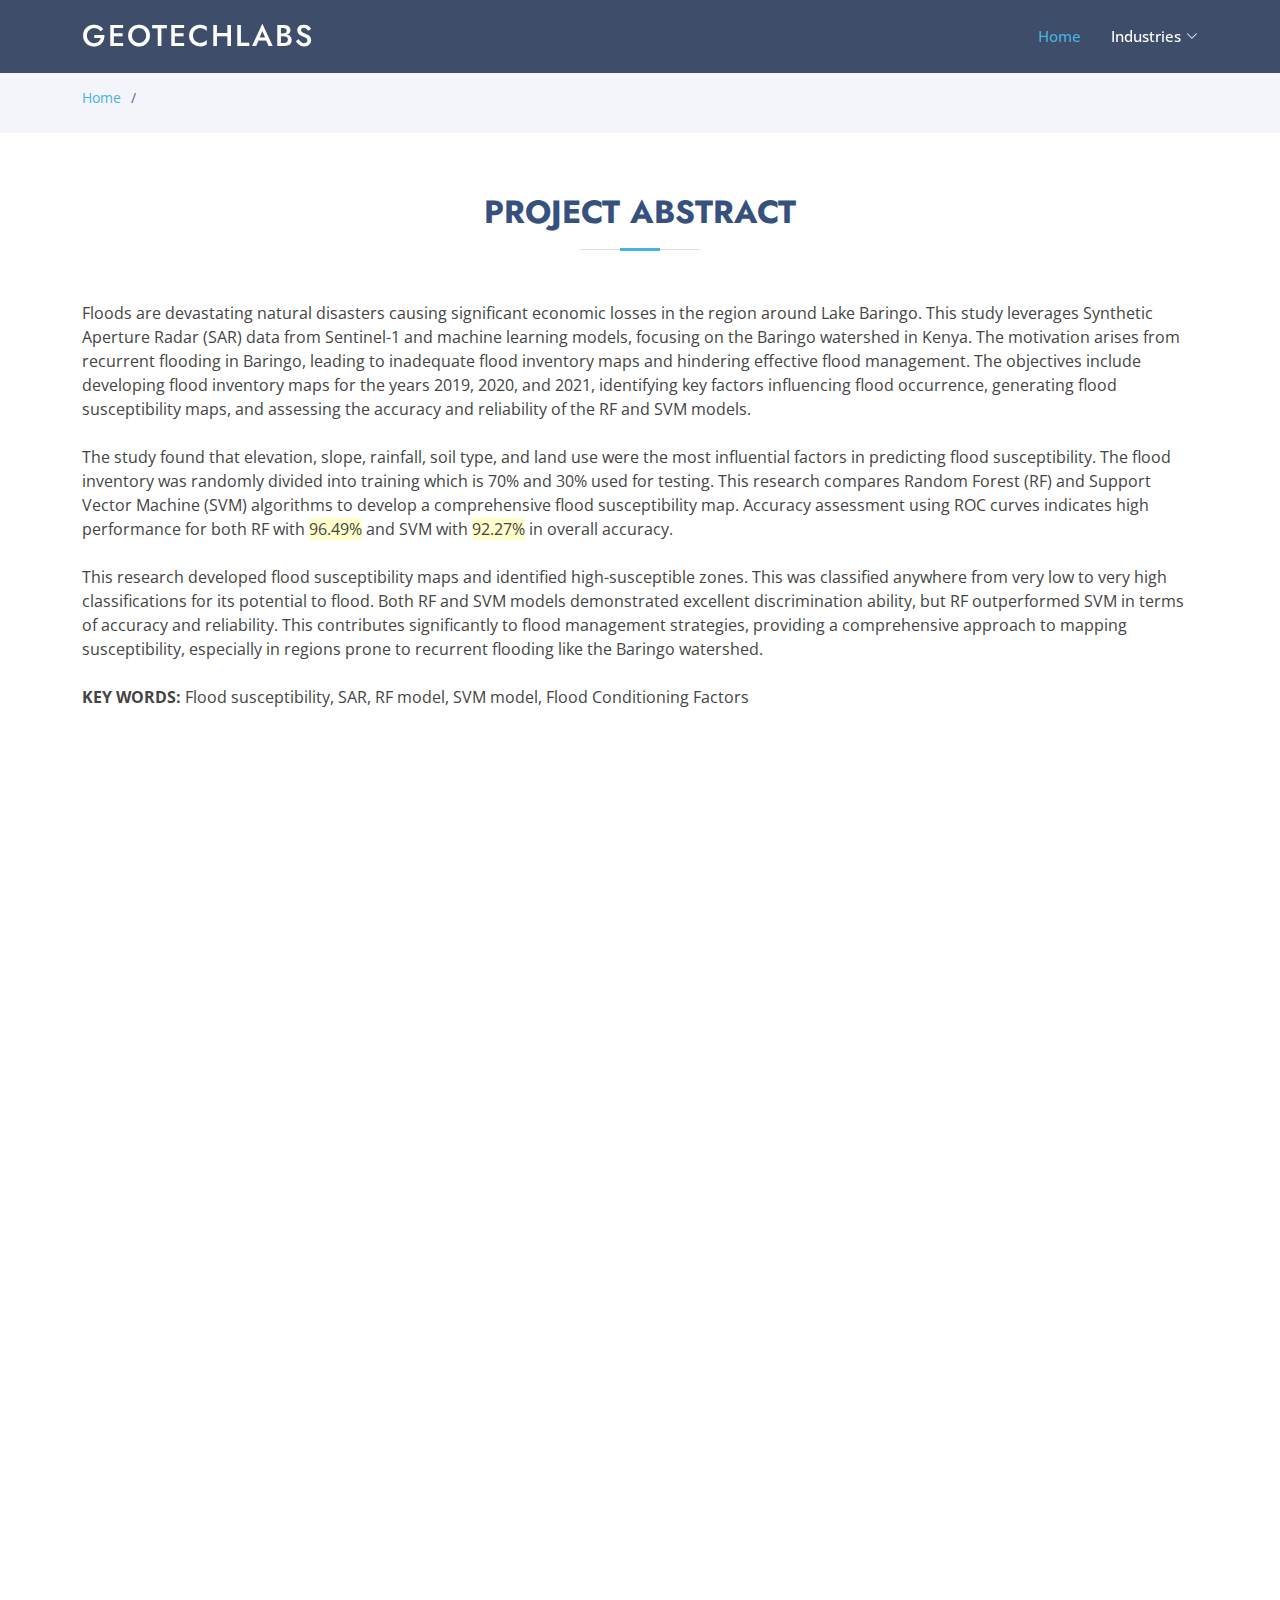
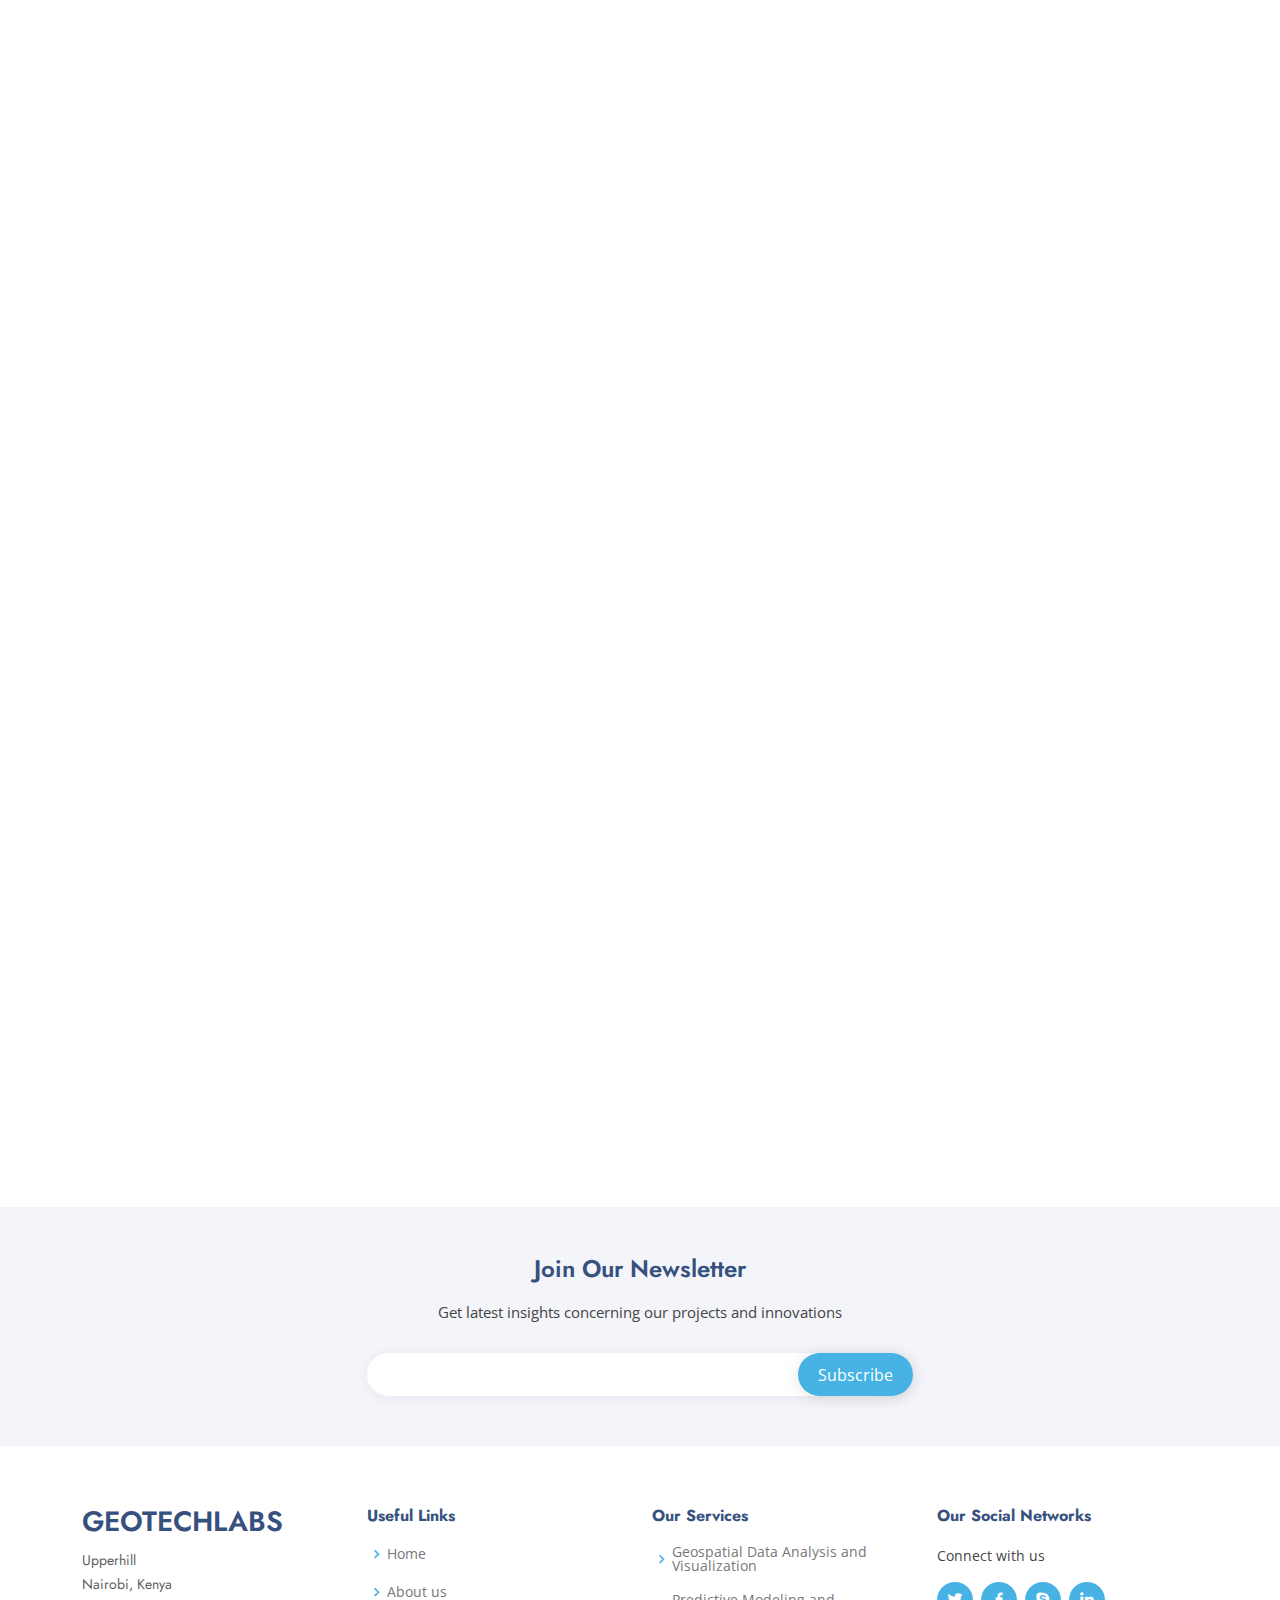
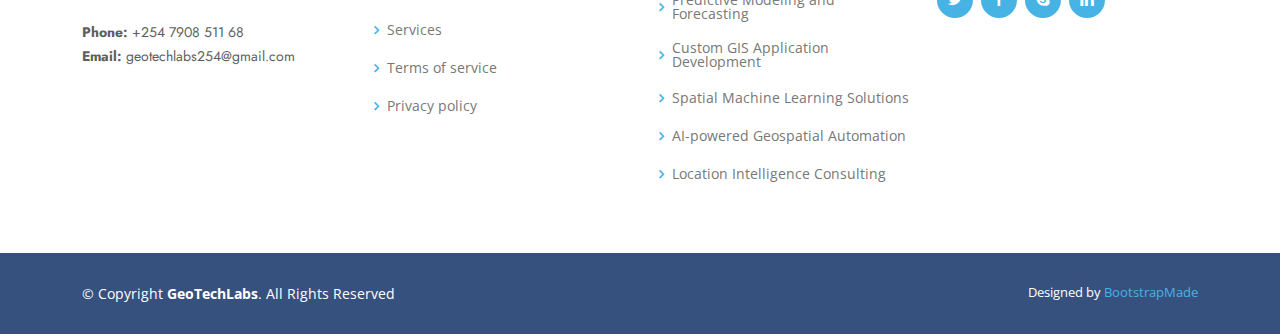
<file: floods-project.html>
<!DOCTYPE html>
<html lang="en">

<head>
  <meta charset="utf-8">
  <meta content="width=device-width, initial-scale=1.0" name="viewport">
  <title>GeoTechLabs</title>
  <meta content="" name="description">
  <meta content="" name="keywords">

  <!-- Favicons -->
  <link href="assets/img/favicon.ico" rel="icon">
  <link href="assets/img/apple-touch-icon.png" rel="apple-touch-icon">

  <!-- Google Fonts -->
  <link href="https://fonts.googleapis.com/css?family=Open+Sans:300,300i,400,400i,600,600i,700,700i|Jost:300,300i,400,400i,500,500i,600,600i,700,700i" rel="stylesheet">

  <!-- Vendor CSS Files -->
  <link href="assets/vendor/aos/aos.css" rel="stylesheet">
  <link href="assets/vendor/bootstrap/css/bootstrap.min.css" rel="stylesheet">
  <link href="assets/vendor/bootstrap-icons/bootstrap-icons.css" rel="stylesheet">
  <link href="assets/vendor/boxicons/css/boxicons.min.css" rel="stylesheet">
  <link href="assets/vendor/glightbox/css/glightbox.min.css" rel="stylesheet">
  <link href="assets/vendor/remixicon/remixicon.css" rel="stylesheet">
  <link href="assets/vendor/swiper/swiper-bundle.min.css" rel="stylesheet">

  <!-- Template Main CSS File -->
  <link href="assets/css/style.css" rel="stylesheet">
  <style>
    .highlight {
      background-color: #ffffcc;
  </style>
</head>

<body>

 
  <!-- ======= Header ======= -->
  <header id="header" class="fixed-top header-inner-pages">
    <div class="container d-flex align-items-center">

      <h1 class="logo me-auto"><a href="/">GeoTechLabs</a></h1>
      <!-- Uncomment below if you prefer to use an image logo -->
      <!-- <a href="index.html" class="logo me-auto"><img src="assets/img/logo.png" alt="" class="img-fluid"></a>-->

      <nav id="navbar" class="navbar">
        <ul>
          <li><a class="nav-link scrollto active" href="#hero">Home</a></li>
          <!-- <li><a class="nav-link scrollto" href="#about">About</a></li> -->
          <!-- <li><a class="nav-link scrollto" href="#services">Services</a></li> -->
          <!-- <li><a class="nav-link   scrollto" href="#portfolio">Portfolio</a></li> -->
          <!-- <li><a class="nav-link scrollto" href="#team">Team</a></li> -->
          <li class="dropdown"><a href="#"><span>Industries</span> <i class="bi bi-chevron-down"></i></a>
            <ul>
              <li><a href="#">Health</a></li>
              <li class="dropdown"><a href="#"><span>Agriculture</span> <i class="bi bi-chevron-right"></i></a>
                <ul>
                  <li><a href="#">Precision Agriculture</a></li>
                  <li><a href="#">Crop Yield Prediction</a></li>
                  <li><a href="#">Farm Management & Planning</a></li>
                  <li><a href="#">Supply Chain Optimization</a></li>
                  <li><a href="#">Water Resource Management</a></li>
                </ul>
              </li>
              <li><a href="#">Transport</a></li>
              <li><a href="#">Retail & Marketing</a></li>
              <li><a href="#">Insurance</a></li>
            </ul>
          </li>
          <!-- <li><a class="nav-link scrollto" href="#contact">Contact</a></li> -->
<!--           <li><a class="getstarted scrollto" href="#about">Get Started</a></li> -->
        </ul>
        <i class="bi bi-list mobile-nav-toggle"></i>
      </nav><!-- .navbar -->

    </div>
  </header><!-- End Header -->
  <main id="main">

    <!-- ======= Breadcrumbs ======= -->
    <section id="breadcrumbs" class="breadcrumbs">
      <div class="container">
        <!-- Breadcrumbs content -->
        <ol>
          <li><a href="/">Home</a></li>
          <li></li>
        </ol>
<!--  <h2>Projects</h2> -->
      </div>
    </section><!-- End Breadcrumbs -->

    <!-- ======= Project Abstract ======= -->
    <section id="project-abstract" class="project-abstract">
      <div class="container" data-aos="fade-up">
        <div class="section-title">
          <h2>Project Abstract</h2>
        </div>
         <p>
            Floods are devastating natural disasters causing significant economic losses in the region around Lake Baringo. This study leverages Synthetic Aperture Radar (SAR) data from Sentinel-1 and machine learning models, focusing on the Baringo watershed in Kenya. The motivation arises from recurrent flooding in Baringo, leading to inadequate flood inventory maps and hindering effective flood management. The objectives include developing flood inventory maps for the years 2019, 2020, and 2021, identifying key factors influencing flood occurrence, generating flood susceptibility maps, and assessing the accuracy and reliability of the RF and SVM models.
            <br><br>
            The study found that elevation, slope, rainfall, soil type, and land use were the most influential factors in predicting flood susceptibility. The flood inventory was randomly divided into training which is 70% and 30% used for testing. This research compares Random Forest (RF) and Support Vector Machine (SVM) algorithms to develop a comprehensive flood susceptibility map. Accuracy assessment using ROC curves indicates high performance for both RF with <span class="highlight">96.49%</span> and SVM with <span class="highlight">92.27%</span> in overall accuracy.
            <br><br>
            This research developed flood susceptibility maps and identified high-susceptible zones. This was classified anywhere from very low to very high classifications for its potential to flood. Both RF and SVM models demonstrated excellent discrimination ability, but RF outperformed SVM in terms of accuracy and reliability. This contributes significantly to flood management strategies, providing a comprehensive approach to mapping susceptibility, especially in regions prone to recurrent flooding like the Baringo watershed.
            <br><br>
            <strong>KEY WORDS:</strong> Flood susceptibility, SAR, RF model, SVM model, Flood Conditioning Factors
          </p>    
      </div>
    </section><!-- End Project Abstract -->

    <!-- ======= Project Results ======= -->
<section id="project-results" class="project-results">
  <div class="container" data-aos="fade-up">
    <div class="section-title">
      <h2>Project Results</h2>
    </div>

    <!-- Flood Inventory Maps Section -->
    <div class="row">
      <div class="col-lg-12">
        <h3>Flood Inventory Maps</h3>
      </div>
      <div class="col-lg-4 col-md-6">
        <div class="card">
          <img src="assets/img/Flood/flood_extents/2019.jpeg" class="card-img-top" alt="Flood Inventory 2019">
          <div class="card-body">
            <h5 class="card-title">Flood Inventory 2019</h5>
          </div>
        </div>
      </div>
      <div class="col-lg-4 col-md-6">
        <div class="card">
          <img src="assets/img/Flood/flood_extents/2020.jpeg" class="card-img-top" alt="Flood Inventory 2020">
          <div class="card-body">
            <h5 class="card-title">Flood Inventory 2020</h5>
          </div>
        </div>
      </div>
      <div class="col-lg-4 col-md-6">
        <div class="card">
          <img src="assets/img/Flood/flood_extents/2021.jpeg" class="card-img-top" alt="Flood Inventory 2021">
          <div class="card-body">
            <h5 class="card-title">Flood Inventory 2021</h5>
          </div>
        </div>
      </div>
    </div>

    <!-- Flood Susceptibility Maps Section for RF Model -->
    <div class="row mt-5">
      <div class="col-lg-12">
        <h3>Flood Susceptibility Maps (RF Model)</h3>
      </div>
      <div class="col-lg-4 col-md-6">
        <div class="card">
          <img src="assets/img/Flood/rf/2019.jpeg" class="card-img-top" alt="Flood Susceptibility RF 2019">
          <div class="card-body">
            <h5 class="card-title">Flood Susceptibility RF 2019</h5>
          </div>
        </div>
      </div>
      <div class="col-lg-4 col-md-6">
        <div class="card">
          <img src="assets/img/Flood/rf/2020.jpeg" class="card-img-top" alt="Flood Susceptibility RF 2020">
          <div class="card-body">
            <h5 class="card-title">Flood Susceptibility RF 2020</h5>
          </div>
        </div>
      </div>
      <div class="col-lg-4 col-md-6">
        <div class="card">
          <img src="assets/img/Flood/rf/2021.jpeg" class="card-img-top" alt="Flood Susceptibility RF 2021">
          <div class="card-body">
            <h5 class="card-title">Flood Susceptibility RF 2021</h5>
          </div>
        </div>
      </div>
    </div>

    <!-- Flood Susceptibility Maps Section for SVM Model -->
    <div class="row mt-5">
      <div class="col-lg-12">
        <h3>Flood Susceptibility Maps (SVM Model)</h3>
      </div>
      <div class="col-lg-4 col-md-6">
        <div class="card">
          <img src="assets/img/Flood/svm/2019.jpeg" class="card-img-top" alt="Flood Susceptibility SVM 2019">
          <div class="card-body">
            <h5 class="card-title">Flood Susceptibility SVM 2019</h5>
          </div>
        </div>
      </div>
      <div class="col-lg-4 col-md-6">
        <div class="card">
          <img src="assets/img/Flood/svm/2020.jpeg" class="card-img-top" alt="Flood Susceptibility SVM 2020">
          <div class="card-body">
            <h5 class="card-title">Flood Susceptibility SVM 2020</h5>
          </div>
        </div>
      </div>
      <div class="col-lg-4 col-md-6">
        <div class="card">
          <img src="assets/img/Flood/svm/2021.jpeg" class="card-img-top" alt="Flood Susceptibility SVM 2021">
          <div class="card-body">
            <h5 class="card-title">Flood Susceptibility SVM 2021</h5>
          </div>
        </div>
      </div>
    </div>

  </div>
</section><!-- End Project Results -->


  </main><!-- End #main -->

  <!-- ======= Footer ======= -->
 <footer id="footer">

  <div class="footer-newsletter">
    <div class="container">
      <div class="row justify-content-center">
        <div class="col-lg-6">
          <h4>Join Our Newsletter</h4>
          <p>Get latest insights concerning our projects and innovations</p>
          <form action="" method="post">
            <input type="email" name="email"><input type="submit" value="Subscribe">
          </form>
        </div>
      </div>
    </div>
  </div>

  <div class="footer-top">
    <div class="container">
      <div class="row">

        <div class="col-lg-3 col-md-6 footer-contact">
          <h3>GeoTechLabs</h3>
          <p>
            Upperhill <br>
            Nairobi,
            Kenya <br><br>
            <strong>Phone:</strong> +254 7908 511 68<br>
            <strong>Email:</strong> geotechlabs254@gmail.com<br>
          </p>
        </div>

        <div class="col-lg-3 col-md-6 footer-links">
          <h4>Useful Links</h4>
          <ul>
            <li><i class="bx bx-chevron-right"></i> <a href="#">Home</a></li>
            <li><i class="bx bx-chevron-right"></i> <a href="#">About us</a></li>
            <li><i class="bx bx-chevron-right"></i> <a href="#">Services</a></li>
            <li><i class="bx bx-chevron-right"></i> <a href="#">Terms of service</a></li>
            <li><i class="bx bx-chevron-right"></i> <a href="#">Privacy policy</a></li>
          </ul>
        </div>

        <div class="col-lg-3 col-md-6 footer-links">
          <h4>Our Services</h4>
          <ul>
            <li><i class="bx bx-chevron-right"></i> <a href="#">Geospatial Data Analysis and Visualization</a></li>
            <li><i class="bx bx-chevron-right"></i> <a href="#">Predictive Modeling and Forecasting</a></li>
            <li><i class="bx bx-chevron-right"></i> <a href="#">Custom GIS Application Development</a></li>
            <li><i class="bx bx-chevron-right"></i> <a href="#">Spatial Machine Learning Solutions</a></li>
            <li><i class="bx bx-chevron-right"></i> <a href="#">AI-powered Geospatial Automation</a></li>
            <li><i class="bx bx-chevron-right"></i><a href="#">Location Intelligence Consulting</a></li>
          </ul>
        </div>

        <div class="col-lg-3 col-md-6 footer-links">
          <h4>Our Social Networks</h4>
          <p>Connect with us</p>
          <div class="social-links mt-3">
            <a href="#" class="twitter"><i class="bx bxl-twitter"></i></a>
            <a href="#" class="facebook"><i class="bx bxl-facebook"></i></a>
            <!-- <a href="#" class="instagram"><i class="bx bxl-instagram"></i></a> -->
            <a href="#" class="google-plus"><i class="bx bxl-skype"></i></a>
            <a href="#" class="linkedin"><i class="bx bxl-linkedin"></i></a>
          </div>
        </div>

      </div>
    </div>
  </div>

  <div class="container footer-bottom clearfix">
    <div class="copyright">
      &copy; Copyright <strong><span>GeoTechLabs</span></strong>. All Rights Reserved
    </div>
    <div class="credits">
      Designed by <a href="https://bootstrapmade.com/">BootstrapMade</a>
    </div>
  </div>
</footer><!-- End Footer -->

  <a href="#" class="back-to-top"><i class="bi bi-arrow-up-short"></i></a>
  <div id="preloader"></div>

  <!-- Vendor JS Files -->
  <script src="assets/vendor/aos/aos.js"></script>
  <script src="assets/vendor/bootstrap/js/bootstrap.bundle.min.js"></script>
  <script src="assets/vendor/glightbox/js/glightbox.min.js"></script>
  <script src="assets/vendor/isotope-layout/isotope.pkgd.min.js"></script>
  <script src="assets/vendor/swiper/swiper-bundle.min.js"></script>
  <script src="assets/vendor/waypoints/noframework.waypoints.js"></script>
  <script src="assets/vendor/php-email-form/validate.js"></script>

  <!-- Template Main JS File -->
  <script src="assets/js/main.js"></script>

</body>

</html>
</file>
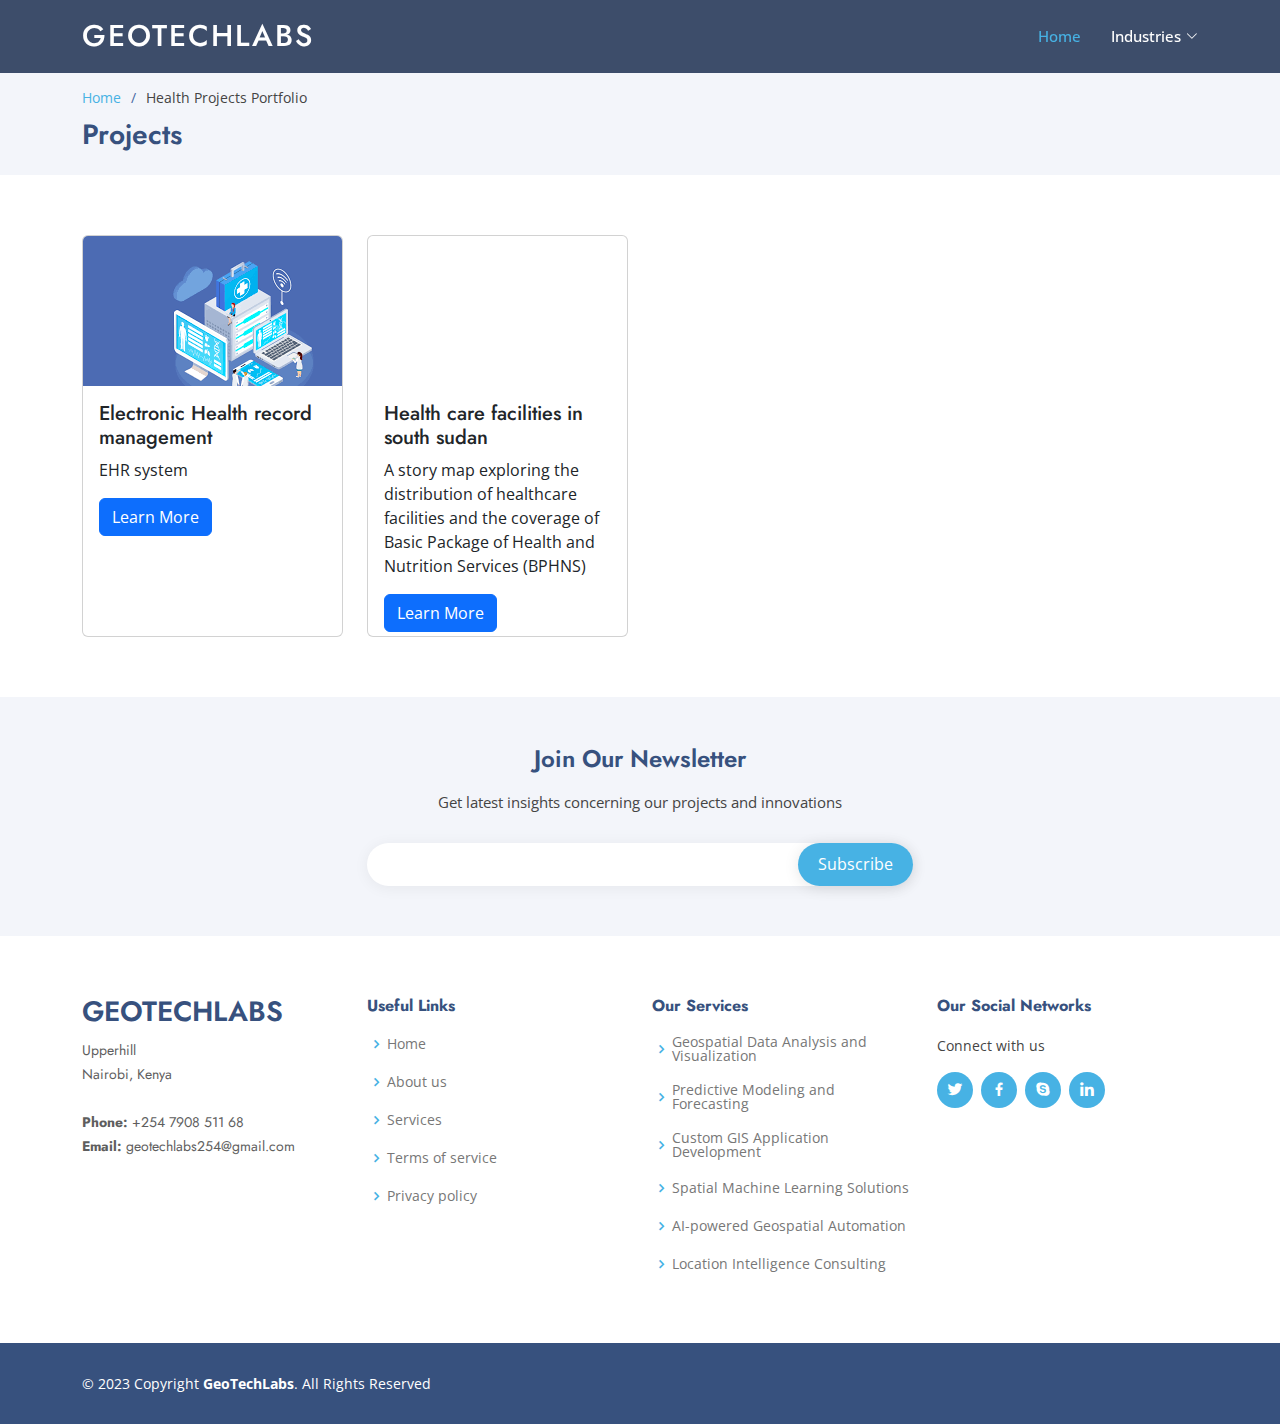
<file: health-portfolio.html>
<!DOCTYPE html>
<html lang="en">

<head>
  <meta charset="utf-8">
  <meta content="width=device-width, initial-scale=1.0" name="viewport">
  <title>GeoTechLabs</title>
  <meta content="" name="description">
  <meta content="" name="keywords">

  <!-- Favicons -->
  <link href="assets/img/favicon.ico" rel="icon">
  <link href="assets/img/apple-touch-icon.png" rel="apple-touch-icon">

  <!-- Google Fonts -->
  <link href="https://fonts.googleapis.com/css?family=Open+Sans:300,300i,400,400i,600,600i,700,700i|Jost:300,300i,400,400i,500,500i,600,600i,700,700i|Poppins:300,300i,400,400i,500,500i,600,600i,700,700i" rel="stylesheet">

  <!-- Vendor CSS Files -->
  <link href="assets/vendor/aos/aos.css" rel="stylesheet">
  <link href="assets/vendor/bootstrap/css/bootstrap.min.css" rel="stylesheet">
  <link href="assets/vendor/bootstrap-icons/bootstrap-icons.css" rel="stylesheet">
  <link href="assets/vendor/boxicons/css/boxicons.min.css" rel="stylesheet">
  <link href="assets/vendor/glightbox/css/glightbox.min.css" rel="stylesheet">
  <link href="assets/vendor/remixicon/remixicon.css" rel="stylesheet">
  <link href="assets/vendor/swiper/swiper-bundle.min.css" rel="stylesheet">

  <!-- Template Main CSS File -->
  <link href="assets/css/style.css" rel="stylesheet">
</head>

<body>
 <!-- ======= Header ======= -->
  <header id="header" class="fixed-top header-inner-pages">
    <div class="container d-flex align-items-center">

      <h1 class="logo me-auto"><a href="/">GeoTechLabs</a></h1>
      <!-- Uncomment below if you prefer to use an image logo -->
      <!-- <a href="index.html" class="logo me-auto"><img src="assets/img/logo.png" alt="" class="img-fluid"></a>-->

      <nav id="navbar" class="navbar">
        <ul>
          <li><a class="nav-link scrollto active" href="#hero">Home</a></li>
          <!-- <li><a class="nav-link scrollto" href="#about">About</a></li> -->
          <!-- <li><a class="nav-link scrollto" href="#services">Services</a></li> -->
          <!-- <li><a class="nav-link   scrollto" href="#portfolio">Portfolio</a></li> -->
          <!-- <li><a class="nav-link scrollto" href="#team">Team</a></li> -->
          <li class="dropdown"><a href="#"><span>Industries</span> <i class="bi bi-chevron-down"></i></a>
            <ul>
              <li><a href="#">Health</a></li>
              <li class="dropdown"><a href="#"><span>Agriculture</span> <i class="bi bi-chevron-right"></i></a>
                <ul>
                  <li><a href="#">Precision Agriculture</a></li>
                  <li><a href="#">Crop Yield Prediction</a></li>
                  <li><a href="#">Farm Management & Planning</a></li>
                  <li><a href="#">Supply Chain Optimization</a></li>
                  <li><a href="#">Water Resource Management</a></li>
                </ul>
              </li>
              <li><a href="#">Transport</a></li>
              <li><a href="#">Retail & Marketing</a></li>
              <li><a href="#">Insurance</a></li>
            </ul>
          </li>
          <!-- <li><a class="nav-link scrollto" href="#contact">Contact</a></li> -->
<!--           <li><a class="getstarted scrollto" href="#about">Get Started</a></li> -->
        </ul>
        <i class="bi bi-list mobile-nav-toggle"></i>
      </nav><!-- .navbar -->

    </div>
  </header><!-- End Header -->
  <main id="main">

    <!-- ======= Breadcrumbs ======= -->
    <section id="breadcrumbs" class="breadcrumbs">
      <div class="container">
        <!-- Breadcrumbs content -->
        <ol>
          <li><a href="/">Home</a></li>
          <li>Health Projects Portfolio</li>
        </ol>
        <h2>Projects</h2>
      </div>
    </section><!-- End Breadcrumbs -->

   <!-- ======= Health Projects Section ======= -->
<section id="health-projects" class="portfolio">
  <div class="container">
    <div class="row gy-4">
    <!--  card 1 -->
       <div class="col-lg-3 col-md-6">
        <div class="card d-flex flex-column">
          <div class="card-img-top" style="background-image: url('assets/img/ml-health2.png'); height: 150px;"></div>
          <div class="card-body" style="height: 250px;">
            <h5 class="card-title">Electronic Health record management</h5>
            <p class="card-text flex-grow-1">EHR system </p>
            <a href="#" class="btn btn-primary">Learn More</a>
          </div>
        </div>
      </div> 
   <!--  card 2 -->
      <div class="col-lg-3 col-md-6">
        <div class="card d-flex flex-column">
          <div class="card-img-top" style="background-image: url('https://shorturl.at/T980Y'); height: 150px;"></div>
          <div class="card-body" style="height: 250px;">
            <h5 class="card-title">Health care facilities in south sudan</h5>
            <p class="card-text flex-grow-1">A story map exploring the distribution of healthcare facilities and the coverage of Basic Package of Health and Nutrition Services (BPHNS)</p>
            <a href="https://arcg.is/19S5fK" class="btn btn-primary">Learn More</a>
          </div>
        </div>
      </div>
      <!-- Repeat this card structure for additional health projects -->
     
      <!--  card 3 -->
<!--       <div class="col-lg-3 col-md-6">
        <div class="card d-flex flex-column">
          <div class="card-img-top" style="background-image: url('assets/img/ml-health3.jpeg'); height: 150px;"></div>
          <div class="card-body" style="height: 250px;">
            <h5 class="card-title">Health Project 3</h5>
            <p class="card-text flex-grow-1">Description of Health Project 3.</p>
            <a href="#" class="btn btn-primary">Learn More</a>
          </div>
        </div>
      </div> -->
      <!--  end  -->
      <!--  card 4 -->
<!--       <div class="col-lg-3 col-md-6">
        <div class="card d-flex flex-column">
          <div class="card-img-top" style="background-image: url('assets/img/ml-health4.jpeg'); height: 150px;"></div>
          <div class="card-body" style="height: 250px;">
            <h5 class="card-title">Health Project 4</h5>
            <p class="card-text flex-grow-1">Description of Health Project 4.</p>
            <a href="#" class="btn btn-primary">Learn More</a>
          </div>
        </div>
      </div> -->
      <!--  end  -->
    </div>
  </div>
</section><!-- End Health Projects Section -->

  </main><!-- End #main -->

 <!-- ======= Footer ======= -->
 <footer id="footer">

  <div class="footer-newsletter">
    <div class="container">
      <div class="row justify-content-center">
        <div class="col-lg-6">
          <h4>Join Our Newsletter</h4>
          <p>Get latest insights concerning our projects and innovations</p>
          <form action="" method="post">
            <input type="email" name="email"><input type="submit" value="Subscribe">
          </form>
        </div>
      </div>
    </div>
  </div>

  <div class="footer-top">
    <div class="container">
      <div class="row">

        <div class="col-lg-3 col-md-6 footer-contact">
          <h3>GeoTechLabs</h3>
          <p>
            Upperhill <br>
            Nairobi,
            Kenya <br><br>
            <strong>Phone:</strong> +254 7908 511 68<br>
            <strong>Email:</strong> geotechlabs254@gmail.com<br>
          </p>
        </div>

        <div class="col-lg-3 col-md-6 footer-links">
          <h4>Useful Links</h4>
          <ul>
            <li><i class="bx bx-chevron-right"></i> <a href="#">Home</a></li>
            <li><i class="bx bx-chevron-right"></i> <a href="#">About us</a></li>
            <li><i class="bx bx-chevron-right"></i> <a href="#">Services</a></li>
            <li><i class="bx bx-chevron-right"></i> <a href="#">Terms of service</a></li>
            <li><i class="bx bx-chevron-right"></i> <a href="#">Privacy policy</a></li>
          </ul>
        </div>

        <div class="col-lg-3 col-md-6 footer-links">
          <h4>Our Services</h4>
          <ul>
            <li><i class="bx bx-chevron-right"></i> <a href="#">Geospatial Data Analysis and Visualization</a></li>
            <li><i class="bx bx-chevron-right"></i> <a href="#">Predictive Modeling and Forecasting</a></li>
            <li><i class="bx bx-chevron-right"></i> <a href="#">Custom GIS Application Development</a></li>
            <li><i class="bx bx-chevron-right"></i> <a href="#">Spatial Machine Learning Solutions</a></li>
            <li><i class="bx bx-chevron-right"></i> <a href="#">AI-powered Geospatial Automation</a></li>
            <li><i class="bx bx-chevron-right"></i><a href="#">Location Intelligence Consulting</a></li>
          </ul>
        </div>

        <div class="col-lg-3 col-md-6 footer-links">
          <h4>Our Social Networks</h4>
          <p>Connect with us</p>
          <div class="social-links mt-3">
            <a href="#" class="twitter"><i class="bx bxl-twitter"></i></a>
            <a href="#" class="facebook"><i class="bx bxl-facebook"></i></a>
            <!-- <a href="#" class="instagram"><i class="bx bxl-instagram"></i></a> -->
            <a href="#" class="google-plus"><i class="bx bxl-skype"></i></a>
            <a href="#" class="linkedin"><i class="bx bxl-linkedin"></i></a>
          </div>
        </div>

      </div>
    </div>
  </div>

  <div class="container footer-bottom clearfix">
    <div class="copyright">
      &copy; 2023 Copyright <strong><span>GeoTechLabs</span></strong>. All Rights Reserved
    </div>
    <!-- <div class="credits"> -->
      <!-- All the links in the footer should remain intact. -->
      <!-- You can delete the links only if you purchased the pro version. -->
      <!-- Licensing information: https://bootstrapmade.com/license/ -->
      <!-- Purchase the pro version with working PHP/AJAX contact form: https://bootstrapmade.com/arsha-free-bootstrap-html-template-corporate/ -->
      <!-- Designed by <a href="https://bootstrapmade.com/">BootstrapMade</a> -->
    <!-- </div> -->
  </div>
</footer><!-- End Footer -->

  <div id="preloader"></div>
  <a href="#" class="back-to-top d-flex align-items-center justify-content-center"><i class="bi bi-arrow-up-short"></i></a>

  <!-- Vendor JS Files -->
  <script src="assets/vendor/aos/aos.js"></script>
  <script src="assets/vendor/bootstrap/js/bootstrap.bundle.min.js"></script>
  <script src="assets/vendor/glightbox/js/glightbox.min.js"></script>
  <script src="assets/vendor/isotope-layout/isotope.pkgd.min.js"></script>
  <script src="assets/vendor/swiper/swiper-bundle.min.js"></script>
  <script src="assets/vendor/waypoints/noframework.waypoints.js"></script>
  <script src="assets/vendor/php-email-form/validate.js"></script>

  <!-- Template Main JS File -->
  <script src="assets/js/main.js"></script>

</body>

</html>
</file>
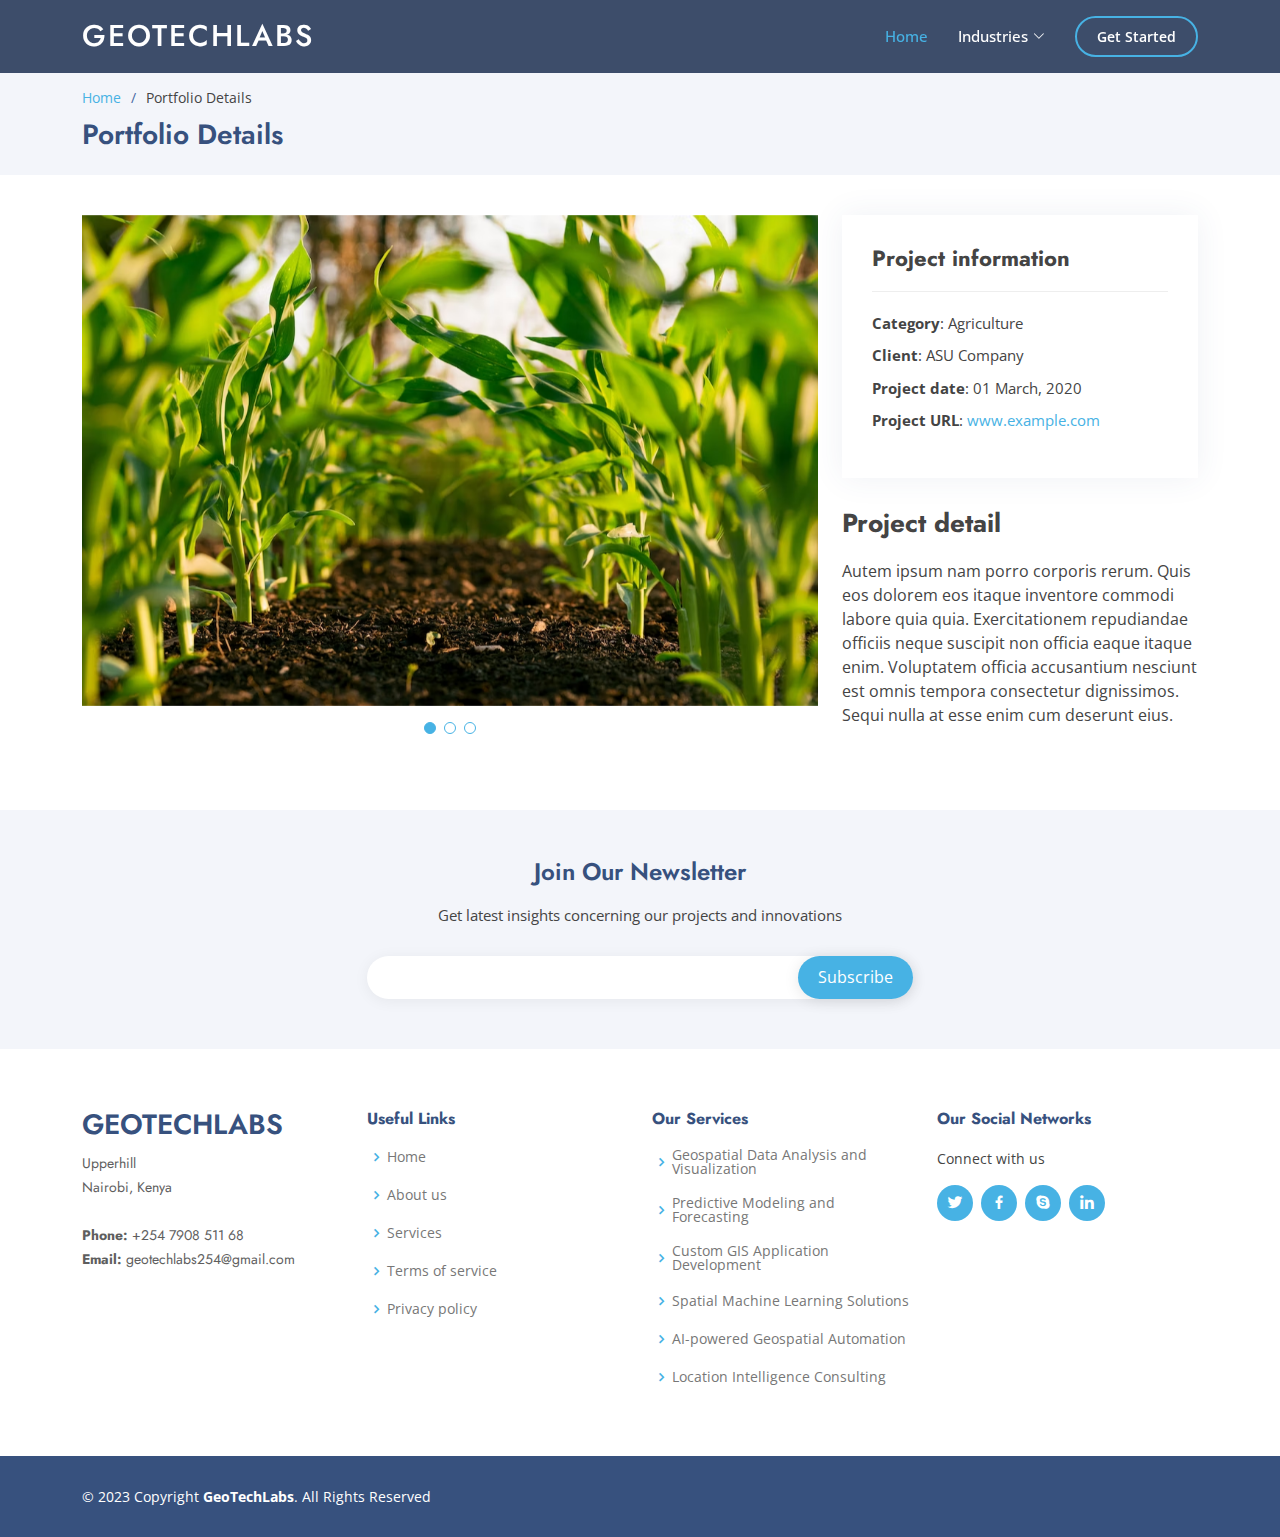
<file: portfolio-details-agri.html>
<!DOCTYPE html>
<html lang="en">

<head>
  <meta charset="utf-8">
  <meta content="width=device-width, initial-scale=1.0" name="viewport">

  <title>GeoTechLabs</title>
  <meta content="" name="description">
  <meta content="" name="keywords">

  <!-- Favicons -->
  <link href="assets/img/favicon.png" rel="icon">
  <link href="assets/img/apple-touch-icon.png" rel="apple-touch-icon">

  <!-- Google Fonts -->
  <link href="https://fonts.googleapis.com/css?family=Open+Sans:300,300i,400,400i,600,600i,700,700i|Jost:300,300i,400,400i,500,500i,600,600i,700,700i|Poppins:300,300i,400,400i,500,500i,600,600i,700,700i" rel="stylesheet">

  <!-- Vendor CSS Files -->
  <link href="assets/vendor/aos/aos.css" rel="stylesheet">
  <link href="assets/vendor/bootstrap/css/bootstrap.min.css" rel="stylesheet">
  <link href="assets/vendor/bootstrap-icons/bootstrap-icons.css" rel="stylesheet">
  <link href="assets/vendor/boxicons/css/boxicons.min.css" rel="stylesheet">
  <link href="assets/vendor/glightbox/css/glightbox.min.css" rel="stylesheet">
  <link href="assets/vendor/remixicon/remixicon.css" rel="stylesheet">
  <link href="assets/vendor/swiper/swiper-bundle.min.css" rel="stylesheet">

  <!-- Template Main CSS File -->
  <link href="assets/css/style.css" rel="stylesheet">

  
</head>

<body>

  <!-- ======= Header ======= -->
  <header id="header" class="fixed-top header-inner-pages">
    <div class="container d-flex align-items-center">

      <h1 class="logo me-auto"><a href="index.html">GeoTechLabs</a></h1>
      <!-- Uncomment below if you prefer to use an image logo -->
      <!-- <a href="index.html" class="logo me-auto"><img src="assets/img/logo.png" alt="" class="img-fluid"></a>-->

      <nav id="navbar" class="navbar">
        <ul>
          <li><a class="nav-link scrollto active" href="#hero">Home</a></li>
          <!-- <li><a class="nav-link scrollto" href="#about">About</a></li> -->
          <!-- <li><a class="nav-link scrollto" href="#services">Services</a></li> -->
          <!-- <li><a class="nav-link   scrollto" href="#portfolio">Portfolio</a></li> -->
          <!-- <li><a class="nav-link scrollto" href="#team">Team</a></li> -->
          <li class="dropdown"><a href="#"><span>Industries</span> <i class="bi bi-chevron-down"></i></a>
            <ul>
              <li><a href="#">Health</a></li>
              <li class="dropdown"><a href="#"><span>Agriculture</span> <i class="bi bi-chevron-right"></i></a>
                <ul>
                  <li><a href="#">Precision Agriculture</a></li>
                  <li><a href="#">Crop Yield Prediction</a></li>
                  <li><a href="#">Farm Management & Planning</a></li>
                  <li><a href="#">Supply Chain Optimization</a></li>
                  <li><a href="#">Water Resource Management</a></li>
                </ul>
              </li>
              <li><a href="#">Transport</a></li>
              <li><a href="#">Retail & Marketing</a></li>
              <li><a href="#">Insurance</a></li>
            </ul>
          </li>
          <!-- <li><a class="nav-link scrollto" href="#contact">Contact</a></li> -->
          <li><a class="getstarted scrollto" href="#about">Get Started</a></li>
        </ul>
        <i class="bi bi-list mobile-nav-toggle"></i>
      </nav><!-- .navbar -->

    </div>
  </header><!-- End Header -->

  <main id="main">

    <!-- ======= Breadcrumbs ======= -->
    <section id="breadcrumbs" class="breadcrumbs">
      <div class="container">

        <ol>
          <li><a href="index.html">Home</a></li>
          <li>Portfolio Details</li>
        </ol>
        <h2>Portfolio Details</h2>

      </div>
    </section><!-- End Breadcrumbs -->

    <!-- ======= Portfolio Details Section ======= -->
    <section id="portfolio-details" class="portfolio-details">
      <div class="container">

        <div class="row gy-4">

          <div class="col-lg-8">
            <div class="portfolio-details-slider swiper">
              <div class="swiper-wrapper align-items-center">

                <div class="swiper-slide">
                  <img src="assets/img/portfolio/agri.avif" alt="">
                </div>

                <div class="swiper-slide">
                  <img src="assets/img/portfolio/agri2.avif" alt="">
                </div>

                <div class="swiper-slide">
                  <img src="assets/img/portfolio/agri3.jpg" alt="">
                </div>

              </div>
              <div class="swiper-pagination"></div>
            </div>
          </div>

          <div class="col-lg-4">
            <div class="portfolio-info">
              <h3>Project information</h3>
              <ul>
                <li><strong>Category</strong>: Agriculture</li>
                <li><strong>Client</strong>: ASU Company</li>
                <li><strong>Project date</strong>: 01 March, 2020</li>
                <li><strong>Project URL</strong>: <a href="#">www.example.com</a></li>
              </ul>
            </div>
            <div class="portfolio-description">
              <h2>Project detail</h2>
              <p>
                Autem ipsum nam porro corporis rerum. Quis eos dolorem eos itaque inventore commodi labore quia quia. Exercitationem repudiandae officiis neque suscipit non officia eaque itaque enim. Voluptatem officia accusantium nesciunt est omnis tempora consectetur dignissimos. Sequi nulla at esse enim cum deserunt eius.
              </p>
            </div>
          </div>

        </div>

      </div>
    </section><!-- End Portfolio Details Section -->

  </main><!-- End #main -->

 <!-- ======= Footer ======= -->
 <footer id="footer">

  <div class="footer-newsletter">
    <div class="container">
      <div class="row justify-content-center">
        <div class="col-lg-6">
          <h4>Join Our Newsletter</h4>
          <p>Get latest insights concerning our projects and innovations</p>
          <form action="" method="post">
            <input type="email" name="email"><input type="submit" value="Subscribe">
          </form>
        </div>
      </div>
    </div>
  </div>

  <div class="footer-top">
    <div class="container">
      <div class="row">

        <div class="col-lg-3 col-md-6 footer-contact">
          <h3>GeoTechLabs</h3>
          <p>
            Upperhill <br>
            Nairobi,
            Kenya <br><br>
            <strong>Phone:</strong> +254 7908 511 68<br>
            <strong>Email:</strong> geotechlabs254@gmail.com<br>
          </p>
        </div>

        <div class="col-lg-3 col-md-6 footer-links">
          <h4>Useful Links</h4>
          <ul>
            <li><i class="bx bx-chevron-right"></i> <a href="#">Home</a></li>
            <li><i class="bx bx-chevron-right"></i> <a href="#">About us</a></li>
            <li><i class="bx bx-chevron-right"></i> <a href="#">Services</a></li>
            <li><i class="bx bx-chevron-right"></i> <a href="#">Terms of service</a></li>
            <li><i class="bx bx-chevron-right"></i> <a href="#">Privacy policy</a></li>
          </ul>
        </div>

        <div class="col-lg-3 col-md-6 footer-links">
          <h4>Our Services</h4>
          <ul>
            <li><i class="bx bx-chevron-right"></i> <a href="#">Geospatial Data Analysis and Visualization</a></li>
            <li><i class="bx bx-chevron-right"></i> <a href="#">Predictive Modeling and Forecasting</a></li>
            <li><i class="bx bx-chevron-right"></i> <a href="#">Custom GIS Application Development</a></li>
            <li><i class="bx bx-chevron-right"></i> <a href="#">Spatial Machine Learning Solutions</a></li>
            <li><i class="bx bx-chevron-right"></i> <a href="#">AI-powered Geospatial Automation</a></li>
            <li><i class="bx bx-chevron-right"></i><a href="#">Location Intelligence Consulting</a></li>
          </ul>
        </div>

        <div class="col-lg-3 col-md-6 footer-links">
          <h4>Our Social Networks</h4>
          <p>Connect with us</p>
          <div class="social-links mt-3">
            <a href="#" class="twitter"><i class="bx bxl-twitter"></i></a>
            <a href="#" class="facebook"><i class="bx bxl-facebook"></i></a>
            <!-- <a href="#" class="instagram"><i class="bx bxl-instagram"></i></a> -->
            <a href="#" class="google-plus"><i class="bx bxl-skype"></i></a>
            <a href="#" class="linkedin"><i class="bx bxl-linkedin"></i></a>
          </div>
        </div>

      </div>
    </div>
  </div>

  <div class="container footer-bottom clearfix">
    <div class="copyright">
      &copy; 2023 Copyright <strong><span>GeoTechLabs</span></strong>. All Rights Reserved
    </div>
    <!-- <div class="credits"> -->
      <!-- All the links in the footer should remain intact. -->
      <!-- You can delete the links only if you purchased the pro version. -->
      <!-- Licensing information: https://bootstrapmade.com/license/ -->
      <!-- Purchase the pro version with working PHP/AJAX contact form: https://bootstrapmade.com/arsha-free-bootstrap-html-template-corporate/ -->
      <!-- Designed by <a href="https://bootstrapmade.com/">BootstrapMade</a> -->
    <!-- </div> -->
  </div>
</footer><!-- End Footer -->

  <div id="preloader"></div>
  <a href="#" class="back-to-top d-flex align-items-center justify-content-center"><i class="bi bi-arrow-up-short"></i></a>

  <!-- Vendor JS Files -->
  <script src="assets/vendor/aos/aos.js"></script>
  <script src="assets/vendor/bootstrap/js/bootstrap.bundle.min.js"></script>
  <script src="assets/vendor/glightbox/js/glightbox.min.js"></script>
  <script src="assets/vendor/isotope-layout/isotope.pkgd.min.js"></script>
  <script src="assets/vendor/swiper/swiper-bundle.min.js"></script>
  <script src="assets/vendor/waypoints/noframework.waypoints.js"></script>
  <script src="assets/vendor/php-email-form/validate.js"></script>

  <!-- Template Main JS File -->
  <script src="assets/js/main.js"></script>

</body>

</html>
</file>
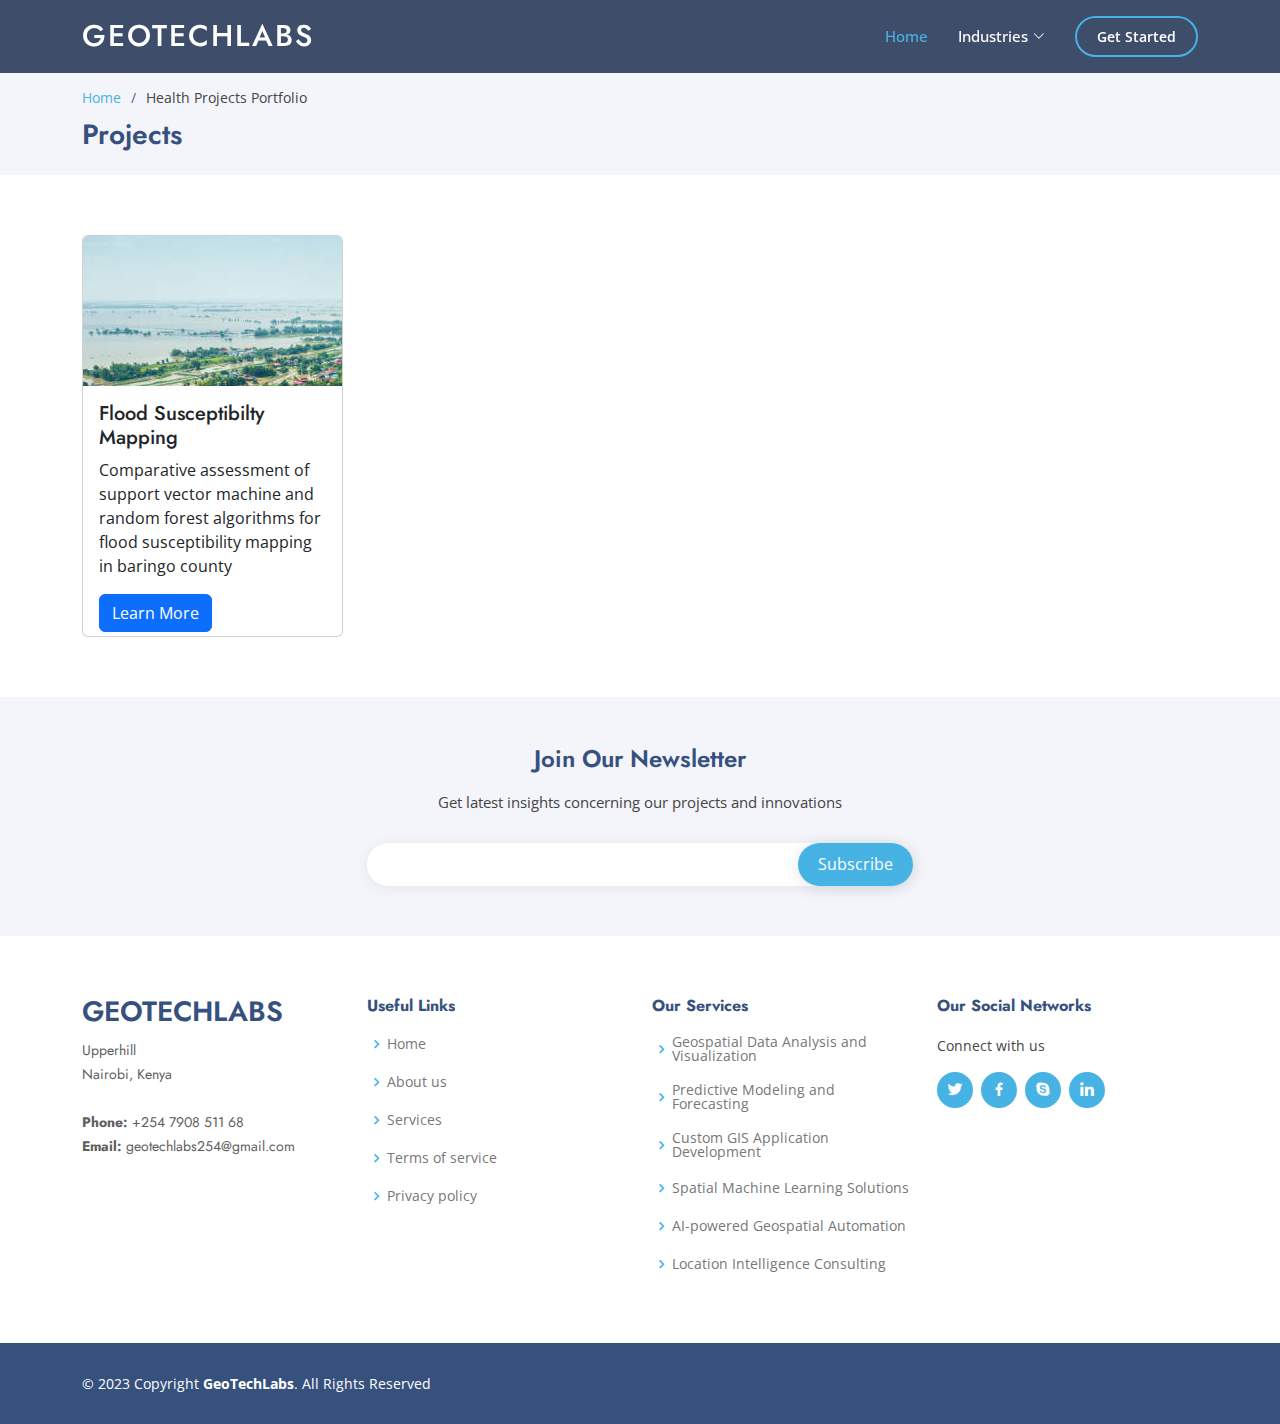
<file: portfolio-details-climate.html>
<!DOCTYPE html>
<html lang="en">

<head>
  <meta charset="utf-8">
  <meta content="width=device-width, initial-scale=1.0" name="viewport">

  <title>GeoTechLabs</title>
  <meta content="" name="description">
  <meta content="" name="keywords">

  <!-- Favicons -->
  <link href="assets/img/favicon.png" rel="icon">
  <link href="assets/img/apple-touch-icon.png" rel="apple-touch-icon">

  <!-- Google Fonts -->
  <link href="https://fonts.googleapis.com/css?family=Open+Sans:300,300i,400,400i,600,600i,700,700i|Jost:300,300i,400,400i,500,500i,600,600i,700,700i|Poppins:300,300i,400,400i,500,500i,600,600i,700,700i" rel="stylesheet">

  <!-- Vendor CSS Files -->
  <link href="assets/vendor/aos/aos.css" rel="stylesheet">
  <link href="assets/vendor/bootstrap/css/bootstrap.min.css" rel="stylesheet">
  <link href="assets/vendor/bootstrap-icons/bootstrap-icons.css" rel="stylesheet">
  <link href="assets/vendor/boxicons/css/boxicons.min.css" rel="stylesheet">
  <link href="assets/vendor/glightbox/css/glightbox.min.css" rel="stylesheet">
  <link href="assets/vendor/remixicon/remixicon.css" rel="stylesheet">
  <link href="assets/vendor/swiper/swiper-bundle.min.css" rel="stylesheet">

  <!-- Template Main CSS File -->
  <link href="assets/css/style.css" rel="stylesheet">

  
</head>

<body>

  <!-- ======= Header ======= -->
  <header id="header" class="fixed-top header-inner-pages">
    <div class="container d-flex align-items-center">

      <h1 class="logo me-auto"><a href="/">GeoTechLabs</a></h1>
      <!-- Uncomment below if you prefer to use an image logo -->
      <!-- <a href="index.html" class="logo me-auto"><img src="assets/img/logo.png" alt="" class="img-fluid"></a>-->

      <nav id="navbar" class="navbar">
        <ul>
          <li><a class="nav-link scrollto active" href="#hero">Home</a></li>
          <!-- <li><a class="nav-link scrollto" href="#about">About</a></li> -->
          <!-- <li><a class="nav-link scrollto" href="#services">Services</a></li> -->
          <!-- <li><a class="nav-link   scrollto" href="#portfolio">Portfolio</a></li> -->
          <!-- <li><a class="nav-link scrollto" href="#team">Team</a></li> -->
          <li class="dropdown"><a href="#"><span>Industries</span> <i class="bi bi-chevron-down"></i></a>
            <ul>
              <li><a href="#">Health</a></li>
              <li class="dropdown"><a href="#"><span>Agriculture</span> <i class="bi bi-chevron-right"></i></a>
                <ul>
                  <li><a href="#">Precision Agriculture</a></li>
                  <li><a href="#">Crop Yield Prediction</a></li>
                  <li><a href="#">Farm Management & Planning</a></li>
                  <li><a href="#">Supply Chain Optimization</a></li>
                  <li><a href="#">Water Resource Management</a></li>
                </ul>
              </li>
              <li><a href="#">Transport</a></li>
              <li><a href="#">Retail & Marketing</a></li>
              <li><a href="#">Insurance</a></li>
            </ul>
          </li>
          <!-- <li><a class="nav-link scrollto" href="#contact">Contact</a></li> -->
          <li><a class="getstarted scrollto" href="#about">Get Started</a></li>
        </ul>
        <i class="bi bi-list mobile-nav-toggle"></i>
      </nav><!-- .navbar -->

    </div>
  </header><!-- End Header -->
 <main id="main">

    <!-- ======= Breadcrumbs ======= -->
    <section id="breadcrumbs" class="breadcrumbs">
      <div class="container">
        <!-- Breadcrumbs content -->
        <ol>
          <li><a href="/">Home</a></li>
          <li>Health Projects Portfolio</li>
        </ol>
        <h2>Projects</h2>
      </div>
    </section><!-- End Breadcrumbs -->

   <!-- ======= Climate Projects Section ======= -->
<section id="climate-projects" class="portfolio">
  <div class="container">
    <div class="row gy-4">
      <div class="col-lg-3 col-md-6">
        <div class="card d-flex flex-column">
          <div class="card-img-top" style="background-image: url('assets/img/flood.jpg'); height: 150px;"></div>
          <div class="card-body" style="height: 250px;">
            <h5 class="card-title">Flood Susceptibilty Mapping</h5>
            <p class="card-text flex-grow-1">
              Comparative assessment of support vector machine and random forest algorithms for flood susceptibility mapping in baringo county
            </p>
            <a href="floods-project.html" class="btn btn-primary">Learn More</a>
          </div>
        </div>
      </div>
      <!-- Repeat this card structure for additional health projects -->
      <!-- card 2 -->
<!--       <div class="col-lg-3 col-md-6">
        <div class="card d-flex flex-column">
          <div class="card-img-top" style="background-image: url('assets/img/ml-health2.png'); height: 150px;"></div>
          <div class="card-body" style="height: 250px;">
            <h5 class="card-title">Project 2</h5>
            <p class="card-text flex-grow-1">Description ofProject 2.</p>
            <a href="#" class="btn btn-primary">Learn More</a>
          </div>
        </div>
      </div> -->
      <!--  card 3 -->
<!--       <div class="col-lg-3 col-md-6">
        <div class="card d-flex flex-column">
          <div class="card-img-top" style="background-image: url('assets/img/ml-health3.jpeg'); height: 150px;"></div>
          <div class="card-body" style="height: 250px;">
            <h5 class="card-title">Project 3</h5>
            <p class="card-text flex-grow-1">Description of Project 3.</p>
            <a href="#" class="btn btn-primary">Learn More</a>
          </div>
        </div>
      </div> -->
      <!--  end  -->
      <!--  card 4 -->
<!--       <div class="col-lg-3 col-md-6">
        <div class="card d-flex flex-column">
          <div class="card-img-top" style="background-image: url('assets/img/ml-health4.jpeg'); height: 150px;"></div>
          <div class="card-body" style="height: 250px;">
            <h5 class="card-title">Project 4</h5>
            <p class="card-text flex-grow-1">Description of Project 4.</p>
            <a href="#" class="btn btn-primary">Learn More</a>
          </div>
        </div>
      </div> -->
      <!--  end  -->
    </div>
  </div>
</section><!-- End Health Projects Section -->

  </main><!-- End #main -->

 <!-- ======= Footer ======= -->
 <footer id="footer">

  <div class="footer-newsletter">
    <div class="container">
      <div class="row justify-content-center">
        <div class="col-lg-6">
          <h4>Join Our Newsletter</h4>
          <p>Get latest insights concerning our projects and innovations</p>
          <form action="" method="post">
            <input type="email" name="email"><input type="submit" value="Subscribe">
          </form>
        </div>
      </div>
    </div>
  </div>

  <div class="footer-top">
    <div class="container">
      <div class="row">

        <div class="col-lg-3 col-md-6 footer-contact">
          <h3>GeoTechLabs</h3>
          <p>
            Upperhill <br>
            Nairobi,
            Kenya <br><br>
            <strong>Phone:</strong> +254 7908 511 68<br>
            <strong>Email:</strong> geotechlabs254@gmail.com<br>
          </p>
        </div>

        <div class="col-lg-3 col-md-6 footer-links">
          <h4>Useful Links</h4>
          <ul>
            <li><i class="bx bx-chevron-right"></i> <a href="#">Home</a></li>
            <li><i class="bx bx-chevron-right"></i> <a href="#">About us</a></li>
            <li><i class="bx bx-chevron-right"></i> <a href="#">Services</a></li>
            <li><i class="bx bx-chevron-right"></i> <a href="#">Terms of service</a></li>
            <li><i class="bx bx-chevron-right"></i> <a href="#">Privacy policy</a></li>
          </ul>
        </div>

        <div class="col-lg-3 col-md-6 footer-links">
          <h4>Our Services</h4>
          <ul>
            <li><i class="bx bx-chevron-right"></i> <a href="#">Geospatial Data Analysis and Visualization</a></li>
            <li><i class="bx bx-chevron-right"></i> <a href="#">Predictive Modeling and Forecasting</a></li>
            <li><i class="bx bx-chevron-right"></i> <a href="#">Custom GIS Application Development</a></li>
            <li><i class="bx bx-chevron-right"></i> <a href="#">Spatial Machine Learning Solutions</a></li>
            <li><i class="bx bx-chevron-right"></i> <a href="#">AI-powered Geospatial Automation</a></li>
            <li><i class="bx bx-chevron-right"></i><a href="#">Location Intelligence Consulting</a></li>
          </ul>
        </div>

        <div class="col-lg-3 col-md-6 footer-links">
          <h4>Our Social Networks</h4>
          <p>Connect with us</p>
          <div class="social-links mt-3">
            <a href="#" class="twitter"><i class="bx bxl-twitter"></i></a>
            <a href="#" class="facebook"><i class="bx bxl-facebook"></i></a>
            <!-- <a href="#" class="instagram"><i class="bx bxl-instagram"></i></a> -->
            <a href="#" class="google-plus"><i class="bx bxl-skype"></i></a>
            <a href="#" class="linkedin"><i class="bx bxl-linkedin"></i></a>
          </div>
        </div>

      </div>
    </div>
  </div>

  <div class="container footer-bottom clearfix">
    <div class="copyright">
      &copy; 2023 Copyright <strong><span>GeoTechLabs</span></strong>. All Rights Reserved
    </div>
    <!-- <div class="credits"> -->
      <!-- All the links in the footer should remain intact. -->
      <!-- You can delete the links only if you purchased the pro version. -->
      <!-- Licensing information: https://bootstrapmade.com/license/ -->
      <!-- Purchase the pro version with working PHP/AJAX contact form: https://bootstrapmade.com/arsha-free-bootstrap-html-template-corporate/ -->
      <!-- Designed by <a href="https://bootstrapmade.com/">BootstrapMade</a> -->
    <!-- </div> -->
  </div>
</footer><!-- End Footer -->

  <div id="preloader"></div>
  <a href="#" class="back-to-top d-flex align-items-center justify-content-center"><i class="bi bi-arrow-up-short"></i></a>

  <!-- Vendor JS Files -->
  <script src="assets/vendor/aos/aos.js"></script>
  <script src="assets/vendor/bootstrap/js/bootstrap.bundle.min.js"></script>
  <script src="assets/vendor/glightbox/js/glightbox.min.js"></script>
  <script src="assets/vendor/isotope-layout/isotope.pkgd.min.js"></script>
  <script src="assets/vendor/swiper/swiper-bundle.min.js"></script>
  <script src="assets/vendor/waypoints/noframework.waypoints.js"></script>
  <script src="assets/vendor/php-email-form/validate.js"></script>

  <!-- Template Main JS File -->
  <script src="assets/js/main.js"></script>

</body>

</html>
</file>
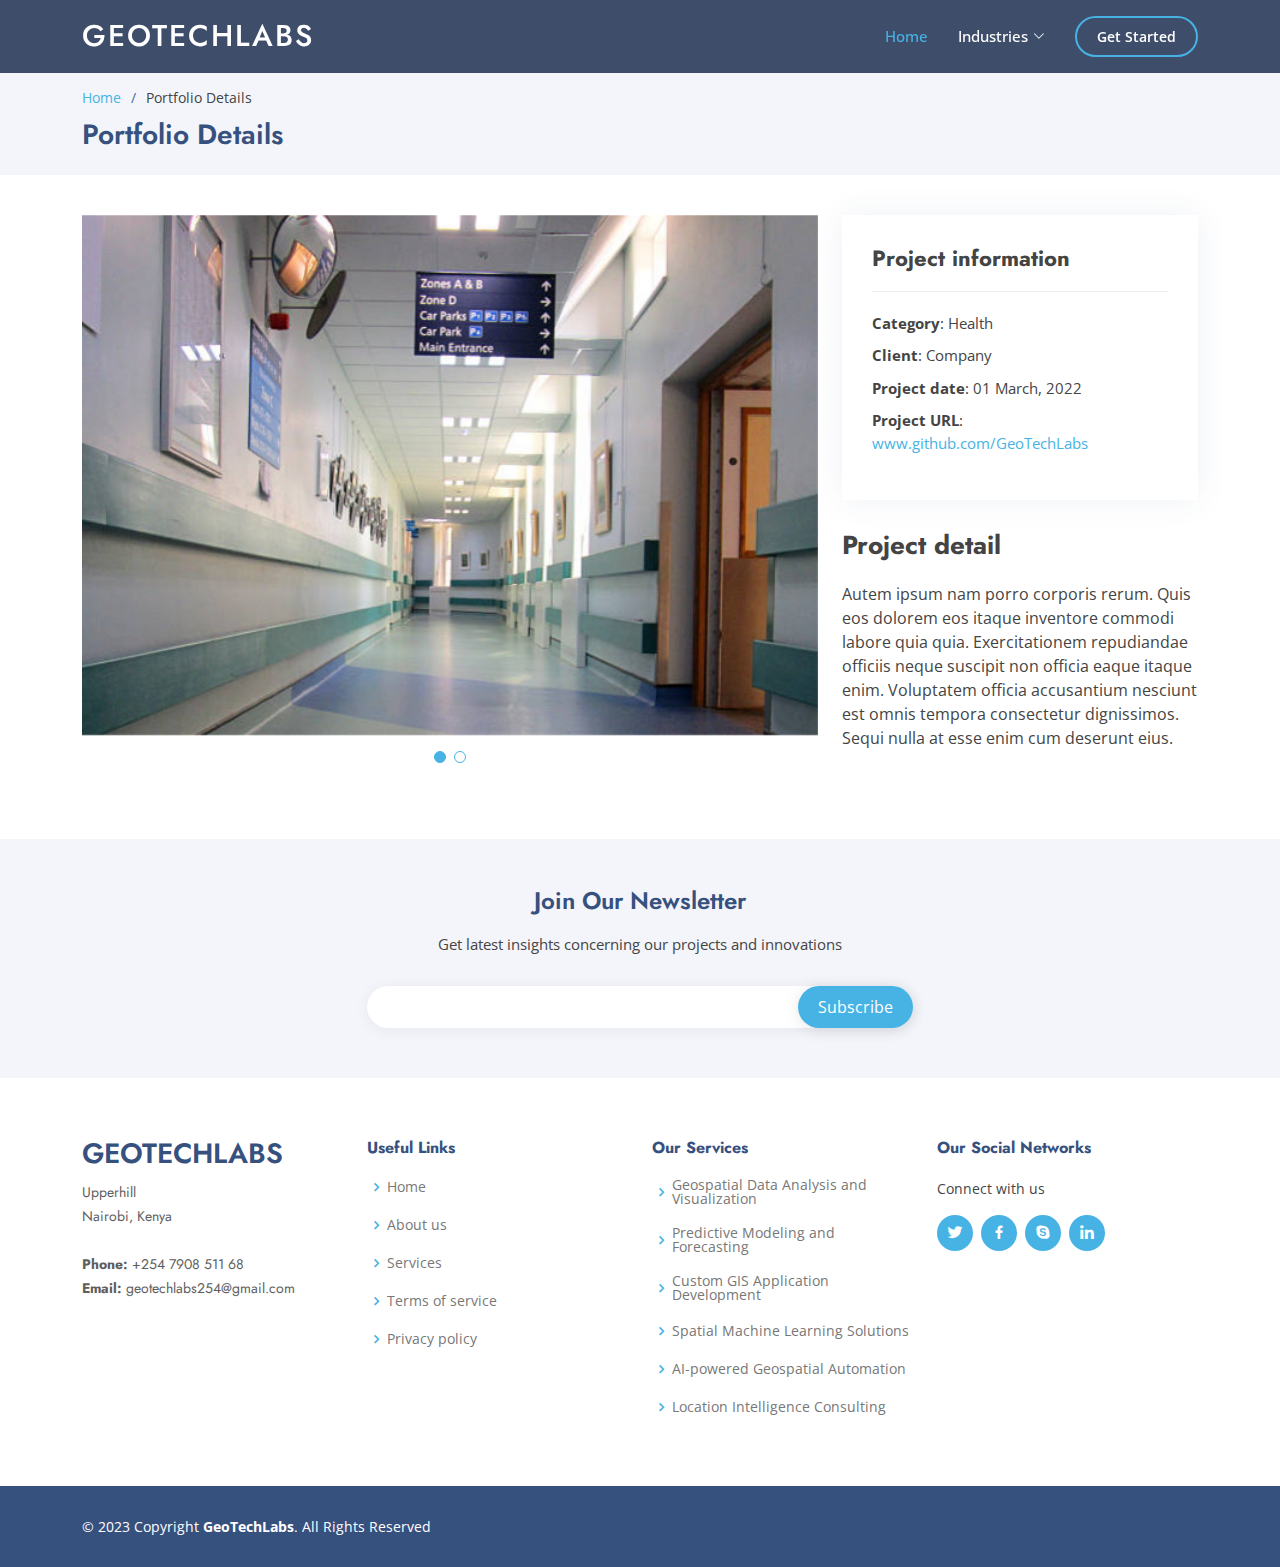
<file: portfolio-details-health.html>
<!DOCTYPE html>
<html lang="en">

<head>
  <meta charset="utf-8">
  <meta content="width=device-width, initial-scale=1.0" name="viewport">

  <title>GeoTechLabs</title>
  <meta content="" name="description">
  <meta content="" name="keywords">

  <!-- Favicons -->
  <link href="assets/img/favicon.ico" rel="icon">
  <link href="assets/img/apple-touch-icon.png" rel="apple-touch-icon">

  <!-- Google Fonts -->
  <link href="https://fonts.googleapis.com/css?family=Open+Sans:300,300i,400,400i,600,600i,700,700i|Jost:300,300i,400,400i,500,500i,600,600i,700,700i|Poppins:300,300i,400,400i,500,500i,600,600i,700,700i" rel="stylesheet">

  <!-- Vendor CSS Files -->
  <link href="assets/vendor/aos/aos.css" rel="stylesheet">
  <link href="assets/vendor/bootstrap/css/bootstrap.min.css" rel="stylesheet">
  <link href="assets/vendor/bootstrap-icons/bootstrap-icons.css" rel="stylesheet">
  <link href="assets/vendor/boxicons/css/boxicons.min.css" rel="stylesheet">
  <link href="assets/vendor/glightbox/css/glightbox.min.css" rel="stylesheet">
  <link href="assets/vendor/remixicon/remixicon.css" rel="stylesheet">
  <link href="assets/vendor/swiper/swiper-bundle.min.css" rel="stylesheet">

  <!-- Template Main CSS File -->
  <link href="assets/css/style.css" rel="stylesheet">

  
</head>

<body>

  <!-- ======= Header ======= -->
  <header id="header" class="fixed-top header-inner-pages">
    <div class="container d-flex align-items-center">

      <h1 class="logo me-auto"><a href="index.html">GeoTechLabs</a></h1>
      <!-- Uncomment below if you prefer to use an image logo -->
      <!-- <a href="index.html" class="logo me-auto"><img src="assets/img/logo.png" alt="" class="img-fluid"></a>-->

      <nav id="navbar" class="navbar">
        <ul>
          <li><a class="nav-link scrollto active" href="#hero">Home</a></li>
          <!-- <li><a class="nav-link scrollto" href="#about">About</a></li> -->
          <!-- <li><a class="nav-link scrollto" href="#services">Services</a></li> -->
          <!-- <li><a class="nav-link   scrollto" href="#portfolio">Portfolio</a></li> -->
          <!-- <li><a class="nav-link scrollto" href="#team">Team</a></li> -->
          <li class="dropdown"><a href="#"><span>Industries</span> <i class="bi bi-chevron-down"></i></a>
            <ul>
              <li><a href="#">Health</a></li>
              <li class="dropdown"><a href="#"><span>Agriculture</span> <i class="bi bi-chevron-right"></i></a>
                <ul>
                  <li><a href="#">Precision Agriculture</a></li>
                  <li><a href="#">Crop Yield Prediction</a></li>
                  <li><a href="#">Farm Management & Planning</a></li>
                  <li><a href="#">Supply Chain Optimization</a></li>
                  <li><a href="#">Water Resource Management</a></li>
                </ul>
              </li>
              <li><a href="#">Transport</a></li>
              <li><a href="#">Retail & Marketing</a></li>
              <li><a href="#">Insurance</a></li>
            </ul>
          </li>
          <!-- <li><a class="nav-link scrollto" href="#contact">Contact</a></li> -->
          <li><a class="getstarted scrollto" href="#about">Get Started</a></li>
        </ul>
        <i class="bi bi-list mobile-nav-toggle"></i>
      </nav><!-- .navbar -->

    </div>
  </header><!-- End Header -->

  <main id="main">

    <!-- ======= Breadcrumbs ======= -->
    <section id="breadcrumbs" class="breadcrumbs">
      <div class="container">

        <ol>
          <li><a href="index.html">Home</a></li>
          <li>Portfolio Details</li>
        </ol>
        <h2>Portfolio Details</h2>

      </div>
    </section><!-- End Breadcrumbs -->

    <!-- ======= Portfolio Details Section ======= -->
    <section id="portfolio-details" class="portfolio-details">
      <div class="container">

        <div class="row gy-4">

          <div class="col-lg-8">
            <div class="portfolio-details-slider swiper">
              <div class="swiper-wrapper align-items-center">

                <div class="swiper-slide">
                  <img src="assets/img/portfolio/health1.png" alt="">
                </div>

                <div class="swiper-slide">
                  <img src="assets/img/portfolio/health2.jpg" alt="">
                </div>

              </div>
              <div class="swiper-pagination"></div>
            </div>
          </div>

          <div class="col-lg-4">
            <div class="portfolio-info">
              <h3>Project information</h3>
              <ul>
                <li><strong>Category</strong>: Health</li>
                <li><strong>Client</strong>:  Company</li>
                <li><strong>Project date</strong>: 01 March, 2022</li>
                <li><strong>Project URL</strong>: <a href="#">www.github.com/GeoTechLabs</a></li>
              </ul>
            </div>
            <div class="portfolio-description">
              <h2>Project detail</h2>
              <p>
                Autem ipsum nam porro corporis rerum. Quis eos dolorem eos itaque inventore commodi labore quia quia. Exercitationem repudiandae officiis neque suscipit non officia eaque itaque enim. Voluptatem officia accusantium nesciunt est omnis tempora consectetur dignissimos. Sequi nulla at esse enim cum deserunt eius.
              </p>
            </div>
          </div>

        </div>

      </div>
    </section><!-- End Portfolio Details Section -->

  </main><!-- End #main -->

 <!-- ======= Footer ======= -->
 <footer id="footer">

  <div class="footer-newsletter">
    <div class="container">
      <div class="row justify-content-center">
        <div class="col-lg-6">
          <h4>Join Our Newsletter</h4>
          <p>Get latest insights concerning our projects and innovations</p>
          <form action="" method="post">
            <input type="email" name="email"><input type="submit" value="Subscribe">
          </form>
        </div>
      </div>
    </div>
  </div>

  <div class="footer-top">
    <div class="container">
      <div class="row">

        <div class="col-lg-3 col-md-6 footer-contact">
          <h3>GeoTechLabs</h3>
          <p>
            Upperhill <br>
            Nairobi,
            Kenya <br><br>
            <strong>Phone:</strong> +254 7908 511 68<br>
            <strong>Email:</strong> geotechlabs254@gmail.com<br>
          </p>
        </div>

        <div class="col-lg-3 col-md-6 footer-links">
          <h4>Useful Links</h4>
          <ul>
            <li><i class="bx bx-chevron-right"></i> <a href="#">Home</a></li>
            <li><i class="bx bx-chevron-right"></i> <a href="#">About us</a></li>
            <li><i class="bx bx-chevron-right"></i> <a href="#">Services</a></li>
            <li><i class="bx bx-chevron-right"></i> <a href="#">Terms of service</a></li>
            <li><i class="bx bx-chevron-right"></i> <a href="#">Privacy policy</a></li>
          </ul>
        </div>

        <div class="col-lg-3 col-md-6 footer-links">
          <h4>Our Services</h4>
          <ul>
            <li><i class="bx bx-chevron-right"></i> <a href="#">Geospatial Data Analysis and Visualization</a></li>
            <li><i class="bx bx-chevron-right"></i> <a href="#">Predictive Modeling and Forecasting</a></li>
            <li><i class="bx bx-chevron-right"></i> <a href="#">Custom GIS Application Development</a></li>
            <li><i class="bx bx-chevron-right"></i> <a href="#">Spatial Machine Learning Solutions</a></li>
            <li><i class="bx bx-chevron-right"></i> <a href="#">AI-powered Geospatial Automation</a></li>
            <li><i class="bx bx-chevron-right"></i><a href="#">Location Intelligence Consulting</a></li>
          </ul>
        </div>

        <div class="col-lg-3 col-md-6 footer-links">
          <h4>Our Social Networks</h4>
          <p>Connect with us</p>
          <div class="social-links mt-3">
            <a href="#" class="twitter"><i class="bx bxl-twitter"></i></a>
            <a href="#" class="facebook"><i class="bx bxl-facebook"></i></a>
            <!-- <a href="#" class="instagram"><i class="bx bxl-instagram"></i></a> -->
            <a href="#" class="google-plus"><i class="bx bxl-skype"></i></a>
            <a href="#" class="linkedin"><i class="bx bxl-linkedin"></i></a>
          </div>
        </div>

      </div>
    </div>
  </div>

  <div class="container footer-bottom clearfix">
    <div class="copyright">
      &copy; 2023 Copyright <strong><span>GeoTechLabs</span></strong>. All Rights Reserved
    </div>
    <!-- <div class="credits"> -->
      <!-- All the links in the footer should remain intact. -->
      <!-- You can delete the links only if you purchased the pro version. -->
      <!-- Licensing information: https://bootstrapmade.com/license/ -->
      <!-- Purchase the pro version with working PHP/AJAX contact form: https://bootstrapmade.com/arsha-free-bootstrap-html-template-corporate/ -->
      <!-- Designed by <a href="https://bootstrapmade.com/">BootstrapMade</a> -->
    <!-- </div> -->
  </div>
</footer><!-- End Footer -->

  <div id="preloader"></div>
  <a href="#" class="back-to-top d-flex align-items-center justify-content-center"><i class="bi bi-arrow-up-short"></i></a>

  <!-- Vendor JS Files -->
  <script src="assets/vendor/aos/aos.js"></script>
  <script src="assets/vendor/bootstrap/js/bootstrap.bundle.min.js"></script>
  <script src="assets/vendor/glightbox/js/glightbox.min.js"></script>
  <script src="assets/vendor/isotope-layout/isotope.pkgd.min.js"></script>
  <script src="assets/vendor/swiper/swiper-bundle.min.js"></script>
  <script src="assets/vendor/waypoints/noframework.waypoints.js"></script>
  <script src="assets/vendor/php-email-form/validate.js"></script>

  <!-- Template Main JS File -->
  <script src="assets/js/main.js"></script>

</body>

</html>
</file>
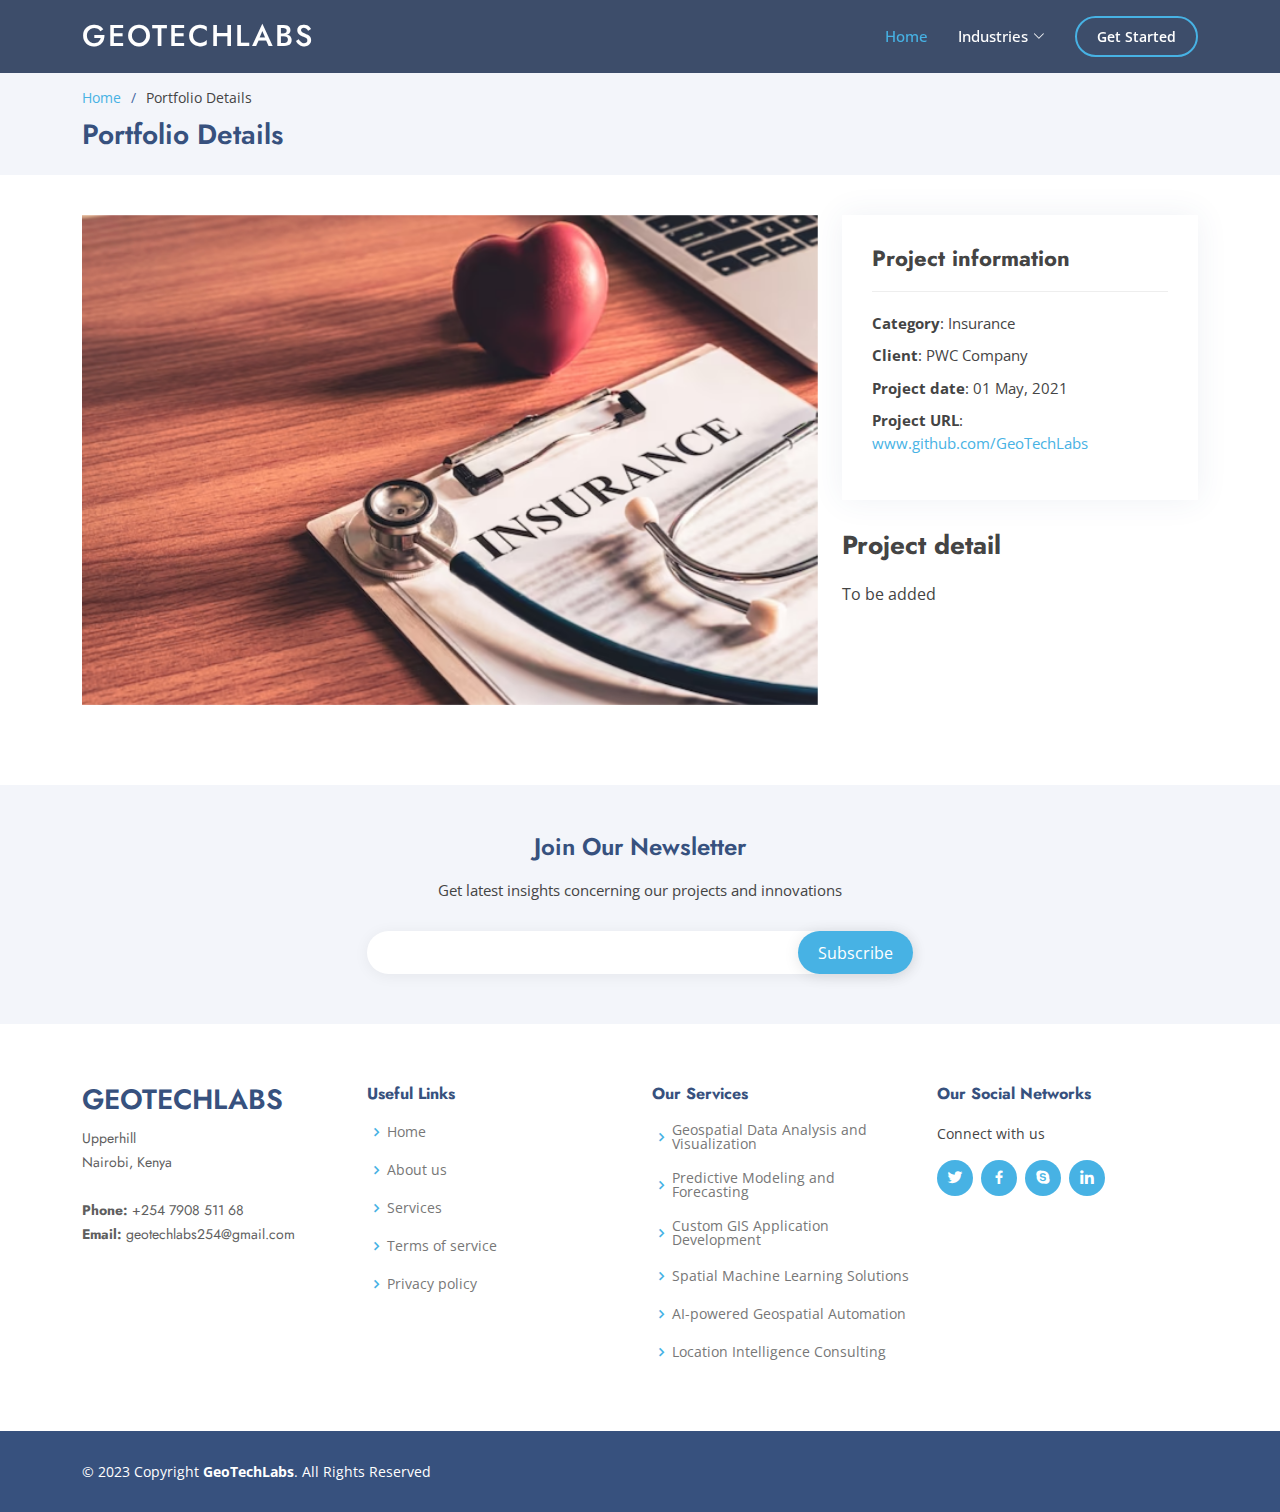
<file: portfolio-details-insurance.html>
<!DOCTYPE html>
<html lang="en">

<head>
  <meta charset="utf-8">
  <meta content="width=device-width, initial-scale=1.0" name="viewport">

  <title>GeoTechLabs</title>
  <meta content="" name="description">
  <meta content="" name="keywords">

  <!-- Favicons -->
  <link href="assets/img/favicon.png" rel="icon">
  <link href="assets/img/apple-touch-icon.png" rel="apple-touch-icon">

  <!-- Google Fonts -->
  <link href="https://fonts.googleapis.com/css?family=Open+Sans:300,300i,400,400i,600,600i,700,700i|Jost:300,300i,400,400i,500,500i,600,600i,700,700i|Poppins:300,300i,400,400i,500,500i,600,600i,700,700i" rel="stylesheet">

  <!-- Vendor CSS Files -->
  <link href="assets/vendor/aos/aos.css" rel="stylesheet">
  <link href="assets/vendor/bootstrap/css/bootstrap.min.css" rel="stylesheet">
  <link href="assets/vendor/bootstrap-icons/bootstrap-icons.css" rel="stylesheet">
  <link href="assets/vendor/boxicons/css/boxicons.min.css" rel="stylesheet">
  <link href="assets/vendor/glightbox/css/glightbox.min.css" rel="stylesheet">
  <link href="assets/vendor/remixicon/remixicon.css" rel="stylesheet">
  <link href="assets/vendor/swiper/swiper-bundle.min.css" rel="stylesheet">

  <!-- Template Main CSS File -->
  <link href="assets/css/style.css" rel="stylesheet">

  
</head>

<body>

  <!-- ======= Header ======= -->
  <header id="header" class="fixed-top header-inner-pages">
    <div class="container d-flex align-items-center">

      <h1 class="logo me-auto"><a href="index.html">GeoTechLabs</a></h1>
      <!-- Uncomment below if you prefer to use an image logo -->
      <!-- <a href="index.html" class="logo me-auto"><img src="assets/img/logo.png" alt="" class="img-fluid"></a>-->

      <nav id="navbar" class="navbar">
        <ul>
          <li><a class="nav-link scrollto active" href="#hero">Home</a></li>
          <!-- <li><a class="nav-link scrollto" href="#about">About</a></li> -->
          <!-- <li><a class="nav-link scrollto" href="#services">Services</a></li> -->
          <!-- <li><a class="nav-link   scrollto" href="#portfolio">Portfolio</a></li> -->
          <!-- <li><a class="nav-link scrollto" href="#team">Team</a></li> -->
          <li class="dropdown"><a href="#"><span>Industries</span> <i class="bi bi-chevron-down"></i></a>
            <ul>
              <li><a href="#">Health</a></li>
              <li class="dropdown"><a href="#"><span>Agriculture</span> <i class="bi bi-chevron-right"></i></a>
                <ul>
                  <li><a href="#">Precision Agriculture</a></li>
                  <li><a href="#">Crop Yield Prediction</a></li>
                  <li><a href="#">Farm Management & Planning</a></li>
                  <li><a href="#">Supply Chain Optimization</a></li>
                  <li><a href="#">Water Resource Management</a></li>
                </ul>
              </li>
              <li><a href="#">Transport</a></li>
              <li><a href="#">Retail & Marketing</a></li>
              <li><a href="#">Insurance</a></li>
            </ul>
          </li>
          <!-- <li><a class="nav-link scrollto" href="#contact">Contact</a></li> -->
          <li><a class="getstarted scrollto" href="#about">Get Started</a></li>
        </ul>
        <i class="bi bi-list mobile-nav-toggle"></i>
      </nav><!-- .navbar -->

    </div>
  </header><!-- End Header -->

  <main id="main">

    <!-- ======= Breadcrumbs ======= -->
    <section id="breadcrumbs" class="breadcrumbs">
      <div class="container">

        <ol>
          <li><a href="index.html">Home</a></li>
          <li>Portfolio Details</li>
        </ol>
        <h2>Portfolio Details</h2>

      </div>
    </section><!-- End Breadcrumbs -->

    <!-- ======= Portfolio Details Section ======= -->
    <section id="portfolio-details" class="portfolio-details">
      <div class="container">

        <div class="row gy-4">

          <div class="col-lg-8">
            <div class="portfolio-details-slider swiper">
              <div class="swiper-wrapper align-items-center">

                <div class="swiper-slide">
                  <img src="assets/img/portfolio/ins.avif" alt="">
                </div>

                <!-- <div class="swiper-slide">
                  <img src="assets/img/portfolio/rm2.jpg" alt="">
                </div> -->

               

              </div>
              <div class="swiper-pagination"></div>
            </div>
          </div>

          <div class="col-lg-4">
            <div class="portfolio-info">
              <h3>Project information</h3>
              <ul>
                <li><strong>Category</strong>: Insurance</li>
                <li><strong>Client</strong>: PWC Company</li>
                <li><strong>Project date</strong>: 01 May, 2021</li>
                <li><strong>Project URL</strong>: <a href="#">www.github.com/GeoTechLabs</a></li>
              </ul>
            </div>
            <div class="portfolio-description">
              <h2>Project detail</h2>
              <p>
                To be added
              </p>
            </div>
          </div>

        </div>

      </div>
    </section><!-- End Portfolio Details Section -->

  </main><!-- End #main -->

 <!-- ======= Footer ======= -->
 <footer id="footer">

  <div class="footer-newsletter">
    <div class="container">
      <div class="row justify-content-center">
        <div class="col-lg-6">
          <h4>Join Our Newsletter</h4>
          <p>Get latest insights concerning our projects and innovations</p>
          <form action="" method="post">
            <input type="email" name="email"><input type="submit" value="Subscribe">
          </form>
        </div>
      </div>
    </div>
  </div>

  <div class="footer-top">
    <div class="container">
      <div class="row">

        <div class="col-lg-3 col-md-6 footer-contact">
          <h3>GeoTechLabs</h3>
          <p>
            Upperhill <br>
            Nairobi,
            Kenya <br><br>
            <strong>Phone:</strong> +254 7908 511 68<br>
            <strong>Email:</strong> geotechlabs254@gmail.com<br>
          </p>
        </div>

        <div class="col-lg-3 col-md-6 footer-links">
          <h4>Useful Links</h4>
          <ul>
            <li><i class="bx bx-chevron-right"></i> <a href="#">Home</a></li>
            <li><i class="bx bx-chevron-right"></i> <a href="#">About us</a></li>
            <li><i class="bx bx-chevron-right"></i> <a href="#">Services</a></li>
            <li><i class="bx bx-chevron-right"></i> <a href="#">Terms of service</a></li>
            <li><i class="bx bx-chevron-right"></i> <a href="#">Privacy policy</a></li>
          </ul>
        </div>

        <div class="col-lg-3 col-md-6 footer-links">
          <h4>Our Services</h4>
          <ul>
            <li><i class="bx bx-chevron-right"></i> <a href="#">Geospatial Data Analysis and Visualization</a></li>
            <li><i class="bx bx-chevron-right"></i> <a href="#">Predictive Modeling and Forecasting</a></li>
            <li><i class="bx bx-chevron-right"></i> <a href="#">Custom GIS Application Development</a></li>
            <li><i class="bx bx-chevron-right"></i> <a href="#">Spatial Machine Learning Solutions</a></li>
            <li><i class="bx bx-chevron-right"></i> <a href="#">AI-powered Geospatial Automation</a></li>
            <li><i class="bx bx-chevron-right"></i><a href="#">Location Intelligence Consulting</a></li>
          </ul>
        </div>

        <div class="col-lg-3 col-md-6 footer-links">
          <h4>Our Social Networks</h4>
          <p>Connect with us</p>
          <div class="social-links mt-3">
            <a href="#" class="twitter"><i class="bx bxl-twitter"></i></a>
            <a href="#" class="facebook"><i class="bx bxl-facebook"></i></a>
            <!-- <a href="#" class="instagram"><i class="bx bxl-instagram"></i></a> -->
            <a href="#" class="google-plus"><i class="bx bxl-skype"></i></a>
            <a href="#" class="linkedin"><i class="bx bxl-linkedin"></i></a>
          </div>
        </div>

      </div>
    </div>
  </div>

  <div class="container footer-bottom clearfix">
    <div class="copyright">
      &copy; 2023 Copyright <strong><span>GeoTechLabs</span></strong>. All Rights Reserved
    </div>
    <!-- <div class="credits"> -->
      <!-- All the links in the footer should remain intact. -->
      <!-- You can delete the links only if you purchased the pro version. -->
      <!-- Licensing information: https://bootstrapmade.com/license/ -->
      <!-- Purchase the pro version with working PHP/AJAX contact form: https://bootstrapmade.com/arsha-free-bootstrap-html-template-corporate/ -->
      <!-- Designed by <a href="https://bootstrapmade.com/">BootstrapMade</a> -->
    <!-- </div> -->
  </div>
</footer><!-- End Footer -->

  <div id="preloader"></div>
  <a href="#" class="back-to-top d-flex align-items-center justify-content-center"><i class="bi bi-arrow-up-short"></i></a>

  <!-- Vendor JS Files -->
  <script src="assets/vendor/aos/aos.js"></script>
  <script src="assets/vendor/bootstrap/js/bootstrap.bundle.min.js"></script>
  <script src="assets/vendor/glightbox/js/glightbox.min.js"></script>
  <script src="assets/vendor/isotope-layout/isotope.pkgd.min.js"></script>
  <script src="assets/vendor/swiper/swiper-bundle.min.js"></script>
  <script src="assets/vendor/waypoints/noframework.waypoints.js"></script>
  <script src="assets/vendor/php-email-form/validate.js"></script>

  <!-- Template Main JS File -->
  <script src="assets/js/main.js"></script>

</body>

</html>
</file>
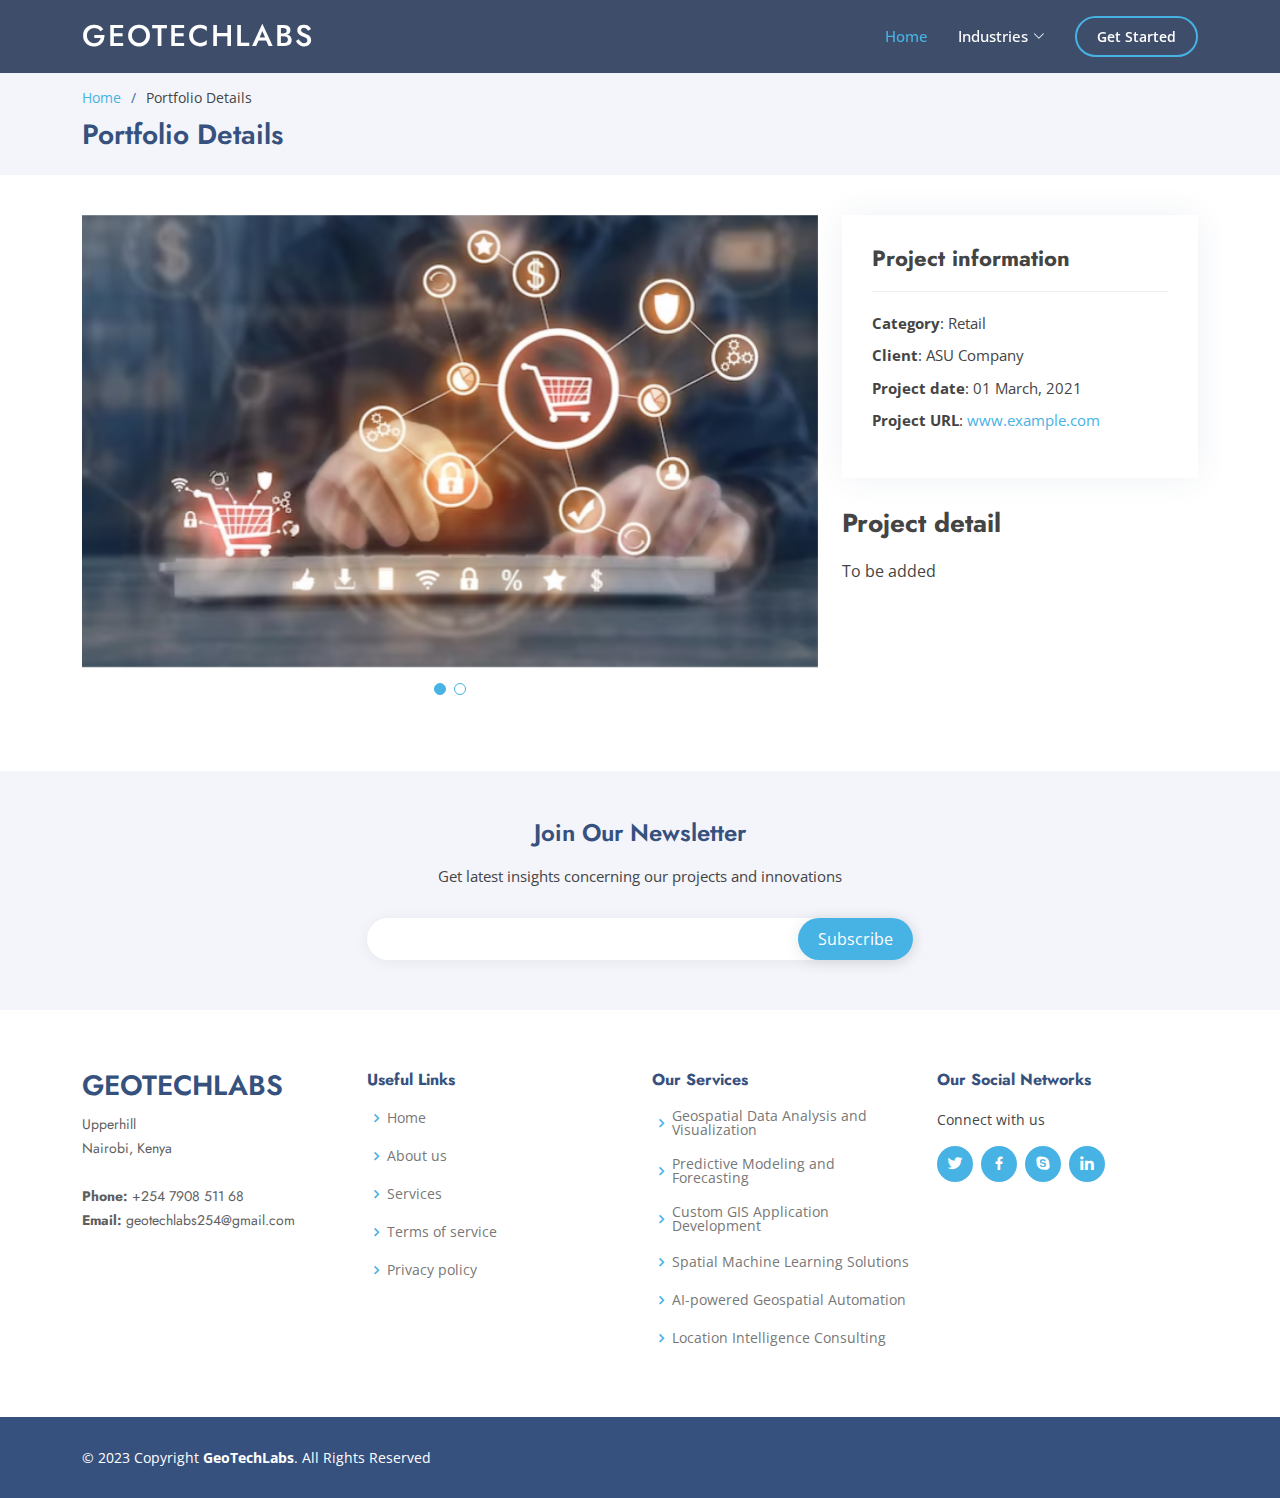
<file: portfolio-details-retail.html>
<!DOCTYPE html>
<html lang="en">

<head>
  <meta charset="utf-8">
  <meta content="width=device-width, initial-scale=1.0" name="viewport">

  <title>GeoTechLabs</title>
  <meta content="" name="description">
  <meta content="" name="keywords">

  <!-- Favicons -->
  <link href="assets/img/favicon.ico" rel="icon">
  <link href="assets/img/apple-touch-icon.png" rel="apple-touch-icon">

  <!-- Google Fonts -->
  <link href="https://fonts.googleapis.com/css?family=Open+Sans:300,300i,400,400i,600,600i,700,700i|Jost:300,300i,400,400i,500,500i,600,600i,700,700i|Poppins:300,300i,400,400i,500,500i,600,600i,700,700i" rel="stylesheet">

  <!-- Vendor CSS Files -->
  <link href="assets/vendor/aos/aos.css" rel="stylesheet">
  <link href="assets/vendor/bootstrap/css/bootstrap.min.css" rel="stylesheet">
  <link href="assets/vendor/bootstrap-icons/bootstrap-icons.css" rel="stylesheet">
  <link href="assets/vendor/boxicons/css/boxicons.min.css" rel="stylesheet">
  <link href="assets/vendor/glightbox/css/glightbox.min.css" rel="stylesheet">
  <link href="assets/vendor/remixicon/remixicon.css" rel="stylesheet">
  <link href="assets/vendor/swiper/swiper-bundle.min.css" rel="stylesheet">

  <!-- Template Main CSS File -->
  <link href="assets/css/style.css" rel="stylesheet">

  
</head>

<body>

  <!-- ======= Header ======= -->
  <header id="header" class="fixed-top header-inner-pages">
    <div class="container d-flex align-items-center">

      <h1 class="logo me-auto"><a href="index.html">GeoTechLabs</a></h1>
      <!-- Uncomment below if you prefer to use an image logo -->
      <!-- <a href="index.html" class="logo me-auto"><img src="assets/img/logo.png" alt="" class="img-fluid"></a>-->

      <nav id="navbar" class="navbar">
        <ul>
          <li><a class="nav-link scrollto active" href="#hero">Home</a></li>
          <!-- <li><a class="nav-link scrollto" href="#about">About</a></li> -->
          <!-- <li><a class="nav-link scrollto" href="#services">Services</a></li> -->
          <!-- <li><a class="nav-link   scrollto" href="#portfolio">Portfolio</a></li> -->
          <!-- <li><a class="nav-link scrollto" href="#team">Team</a></li> -->
          <li class="dropdown"><a href="#"><span>Industries</span> <i class="bi bi-chevron-down"></i></a>
            <ul>
              <li><a href="#">Health</a></li>
              <li class="dropdown"><a href="#"><span>Agriculture</span> <i class="bi bi-chevron-right"></i></a>
                <ul>
                  <li><a href="#">Precision Agriculture</a></li>
                  <li><a href="#">Crop Yield Prediction</a></li>
                  <li><a href="#">Farm Management & Planning</a></li>
                  <li><a href="#">Supply Chain Optimization</a></li>
                  <li><a href="#">Water Resource Management</a></li>
                </ul>
              </li>
              <li><a href="#">Transport</a></li>
              <li><a href="#">Retail & Marketing</a></li>
              <li><a href="#">Insurance</a></li>
            </ul>
          </li>
          <!-- <li><a class="nav-link scrollto" href="#contact">Contact</a></li> -->
          <li><a class="getstarted scrollto" href="#about">Get Started</a></li>
        </ul>
        <i class="bi bi-list mobile-nav-toggle"></i>
      </nav><!-- .navbar -->

    </div>
  </header><!-- End Header -->

  <main id="main">

    <!-- ======= Breadcrumbs ======= -->
    <section id="breadcrumbs" class="breadcrumbs">
      <div class="container">

        <ol>
          <li><a href="index.html">Home</a></li>
          <li>Portfolio Details</li>
        </ol>
        <h2>Portfolio Details</h2>

      </div>
    </section><!-- End Breadcrumbs -->

    <!-- ======= Portfolio Details Section ======= -->
    <section id="portfolio-details" class="portfolio-details">
      <div class="container">

        <div class="row gy-4">

          <div class="col-lg-8">
            <div class="portfolio-details-slider swiper">
              <div class="swiper-wrapper align-items-center">

                <div class="swiper-slide">
                  <img src="assets/img/portfolio/rm.avif" alt="">
                </div>

                <div class="swiper-slide">
                  <img src="assets/img/portfolio/rm2.jpg" alt="">
                </div>

                <!-- <div class="swiper-slide">
                  <img src="assets/img/portfolio/agri3.jpg" alt="">
                </div> -->

              </div>
              <div class="swiper-pagination"></div>
            </div>
          </div>

          <div class="col-lg-4">
            <div class="portfolio-info">
              <h3>Project information</h3>
              <ul>
                <li><strong>Category</strong>: Retail</li>
                <li><strong>Client</strong>: ASU Company</li>
                <li><strong>Project date</strong>: 01 March, 2021</li>
                <li><strong>Project URL</strong>: <a href="#">www.example.com</a></li>
              </ul>
            </div>
            <div class="portfolio-description">
              <h2>Project detail</h2>
              <p>
                To be added
              </p>
            </div>
          </div>

        </div>

      </div>
    </section><!-- End Portfolio Details Section -->

  </main><!-- End #main -->

 <!-- ======= Footer ======= -->
 <footer id="footer">

  <div class="footer-newsletter">
    <div class="container">
      <div class="row justify-content-center">
        <div class="col-lg-6">
          <h4>Join Our Newsletter</h4>
          <p>Get latest insights concerning our projects and innovations</p>
          <form action="" method="post">
            <input type="email" name="email"><input type="submit" value="Subscribe">
          </form>
        </div>
      </div>
    </div>
  </div>

  <div class="footer-top">
    <div class="container">
      <div class="row">

        <div class="col-lg-3 col-md-6 footer-contact">
          <h3>GeoTechLabs</h3>
          <p>
            Upperhill <br>
            Nairobi,
            Kenya <br><br>
            <strong>Phone:</strong> +254 7908 511 68<br>
            <strong>Email:</strong> geotechlabs254@gmail.com<br>
          </p>
        </div>

        <div class="col-lg-3 col-md-6 footer-links">
          <h4>Useful Links</h4>
          <ul>
            <li><i class="bx bx-chevron-right"></i> <a href="#">Home</a></li>
            <li><i class="bx bx-chevron-right"></i> <a href="#">About us</a></li>
            <li><i class="bx bx-chevron-right"></i> <a href="#">Services</a></li>
            <li><i class="bx bx-chevron-right"></i> <a href="#">Terms of service</a></li>
            <li><i class="bx bx-chevron-right"></i> <a href="#">Privacy policy</a></li>
          </ul>
        </div>

        <div class="col-lg-3 col-md-6 footer-links">
          <h4>Our Services</h4>
          <ul>
            <li><i class="bx bx-chevron-right"></i> <a href="#">Geospatial Data Analysis and Visualization</a></li>
            <li><i class="bx bx-chevron-right"></i> <a href="#">Predictive Modeling and Forecasting</a></li>
            <li><i class="bx bx-chevron-right"></i> <a href="#">Custom GIS Application Development</a></li>
            <li><i class="bx bx-chevron-right"></i> <a href="#">Spatial Machine Learning Solutions</a></li>
            <li><i class="bx bx-chevron-right"></i> <a href="#">AI-powered Geospatial Automation</a></li>
            <li><i class="bx bx-chevron-right"></i><a href="#">Location Intelligence Consulting</a></li>
          </ul>
        </div>

        <div class="col-lg-3 col-md-6 footer-links">
          <h4>Our Social Networks</h4>
          <p>Connect with us</p>
          <div class="social-links mt-3">
            <a href="#" class="twitter"><i class="bx bxl-twitter"></i></a>
            <a href="#" class="facebook"><i class="bx bxl-facebook"></i></a>
            <!-- <a href="#" class="instagram"><i class="bx bxl-instagram"></i></a> -->
            <a href="#" class="google-plus"><i class="bx bxl-skype"></i></a>
            <a href="#" class="linkedin"><i class="bx bxl-linkedin"></i></a>
          </div>
        </div>

      </div>
    </div>
  </div>

  <div class="container footer-bottom clearfix">
    <div class="copyright">
      &copy; 2023 Copyright <strong><span>GeoTechLabs</span></strong>. All Rights Reserved
    </div>
    <!-- <div class="credits"> -->
      <!-- All the links in the footer should remain intact. -->
      <!-- You can delete the links only if you purchased the pro version. -->
      <!-- Licensing information: https://bootstrapmade.com/license/ -->
      <!-- Purchase the pro version with working PHP/AJAX contact form: https://bootstrapmade.com/arsha-free-bootstrap-html-template-corporate/ -->
      <!-- Designed by <a href="https://bootstrapmade.com/">BootstrapMade</a> -->
    <!-- </div> -->
  </div>
</footer><!-- End Footer -->

  <div id="preloader"></div>
  <a href="#" class="back-to-top d-flex align-items-center justify-content-center"><i class="bi bi-arrow-up-short"></i></a>

  <!-- Vendor JS Files -->
  <script src="assets/vendor/aos/aos.js"></script>
  <script src="assets/vendor/bootstrap/js/bootstrap.bundle.min.js"></script>
  <script src="assets/vendor/glightbox/js/glightbox.min.js"></script>
  <script src="assets/vendor/isotope-layout/isotope.pkgd.min.js"></script>
  <script src="assets/vendor/swiper/swiper-bundle.min.js"></script>
  <script src="assets/vendor/waypoints/noframework.waypoints.js"></script>
  <script src="assets/vendor/php-email-form/validate.js"></script>

  <!-- Template Main JS File -->
  <script src="assets/js/main.js"></script>

</body>

</html>
</file>
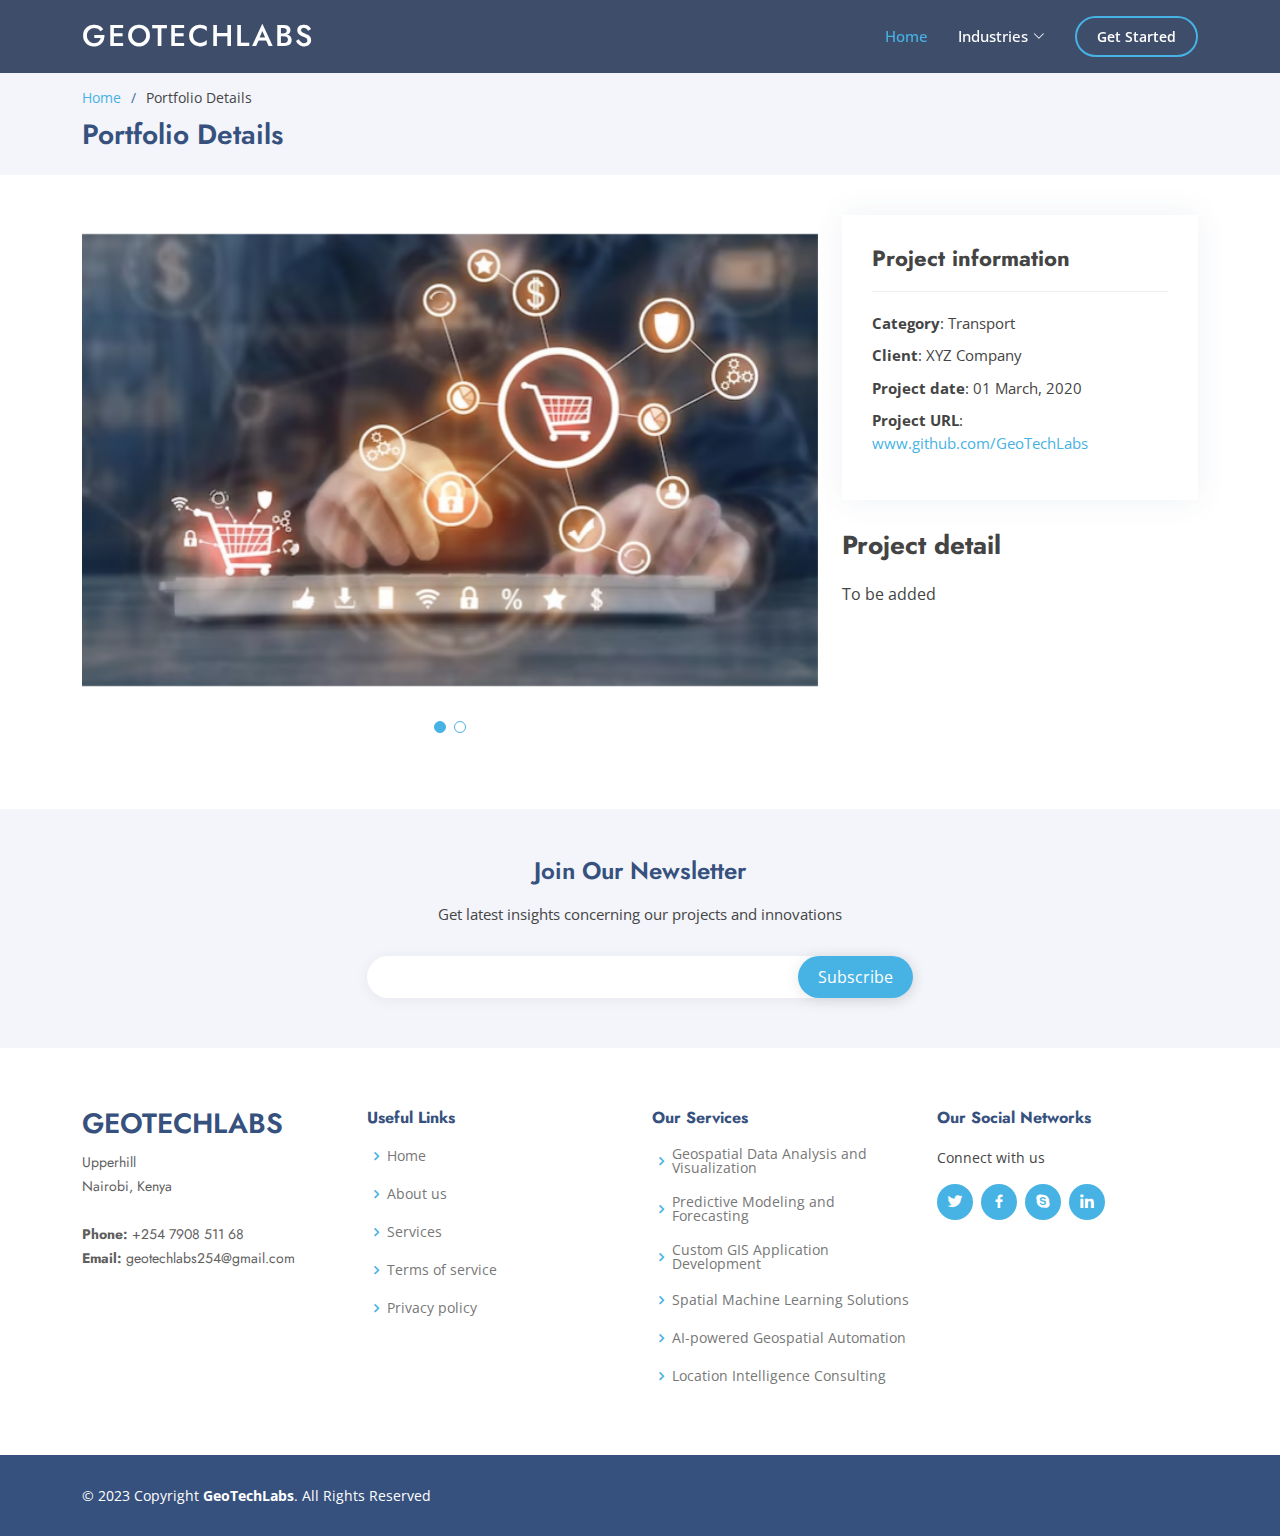
<file: portfolio-details-transport.html>
<!DOCTYPE html>
<html lang="en">

<head>
  <meta charset="utf-8">
  <meta content="width=device-width, initial-scale=1.0" name="viewport">

  <title>GeoTechLabs</title>
  <meta content="" name="description">
  <meta content="" name="keywords">

  <!-- Favicons -->
  <link href="assets/img/favicon.png" rel="icon">
  <link href="assets/img/apple-touch-icon.png" rel="apple-touch-icon">

  <!-- Google Fonts -->
  <link href="https://fonts.googleapis.com/css?family=Open+Sans:300,300i,400,400i,600,600i,700,700i|Jost:300,300i,400,400i,500,500i,600,600i,700,700i|Poppins:300,300i,400,400i,500,500i,600,600i,700,700i" rel="stylesheet">

  <!-- Vendor CSS Files -->
  <link href="assets/vendor/aos/aos.css" rel="stylesheet">
  <link href="assets/vendor/bootstrap/css/bootstrap.min.css" rel="stylesheet">
  <link href="assets/vendor/bootstrap-icons/bootstrap-icons.css" rel="stylesheet">
  <link href="assets/vendor/boxicons/css/boxicons.min.css" rel="stylesheet">
  <link href="assets/vendor/glightbox/css/glightbox.min.css" rel="stylesheet">
  <link href="assets/vendor/remixicon/remixicon.css" rel="stylesheet">
  <link href="assets/vendor/swiper/swiper-bundle.min.css" rel="stylesheet">

  <!-- Template Main CSS File -->
  <link href="assets/css/style.css" rel="stylesheet">

  
</head>

<body>

  <!-- ======= Header ======= -->
  <header id="header" class="fixed-top header-inner-pages">
    <div class="container d-flex align-items-center">

      <h1 class="logo me-auto"><a href="index.html">GeoTechLabs</a></h1>
      <!-- Uncomment below if you prefer to use an image logo -->
      <!-- <a href="index.html" class="logo me-auto"><img src="assets/img/logo.png" alt="" class="img-fluid"></a>-->

      <nav id="navbar" class="navbar">
        <ul>
          <li><a class="nav-link scrollto active" href="#hero">Home</a></li>
          <!-- <li><a class="nav-link scrollto" href="#about">About</a></li> -->
          <!-- <li><a class="nav-link scrollto" href="#services">Services</a></li> -->
          <!-- <li><a class="nav-link   scrollto" href="#portfolio">Portfolio</a></li> -->
          <!-- <li><a class="nav-link scrollto" href="#team">Team</a></li> -->
          <li class="dropdown"><a href="#"><span>Industries</span> <i class="bi bi-chevron-down"></i></a>
            <ul>
              <li><a href="#">Health</a></li>
              <li class="dropdown"><a href="#"><span>Agriculture</span> <i class="bi bi-chevron-right"></i></a>
                <ul>
                  <li><a href="#">Precision Agriculture</a></li>
                  <li><a href="#">Crop Yield Prediction</a></li>
                  <li><a href="#">Farm Management & Planning</a></li>
                  <li><a href="#">Supply Chain Optimization</a></li>
                  <li><a href="#">Water Resource Management</a></li>
                </ul>
              </li>
              <li><a href="#">Transport</a></li>
              <li><a href="#">Retail & Marketing</a></li>
              <li><a href="#">Insurance</a></li>
            </ul>
          </li>
          <!-- <li><a class="nav-link scrollto" href="#contact">Contact</a></li> -->
          <li><a class="getstarted scrollto" href="#about">Get Started</a></li>
        </ul>
        <i class="bi bi-list mobile-nav-toggle"></i>
      </nav><!-- .navbar -->

    </div>
  </header><!-- End Header -->

  <main id="main">

    <!-- ======= Breadcrumbs ======= -->
    <section id="breadcrumbs" class="breadcrumbs">
      <div class="container">

        <ol>
          <li><a href="index.html">Home</a></li>
          <li>Portfolio Details</li>
        </ol>
        <h2>Portfolio Details</h2>

      </div>
    </section><!-- End Breadcrumbs -->

    <!-- ======= Portfolio Details Section ======= -->
    <section id="portfolio-details" class="portfolio-details">
      <div class="container">

        <div class="row gy-4">

          <div class="col-lg-8">
            <div class="portfolio-details-slider swiper">
              <div class="swiper-wrapper align-items-center">

                <div class="swiper-slide">
                  <img src="assets/img/portfolio/rm.avif" alt="">
                </div>

                <div class="swiper-slide">
                  <img src="assets/img/portfolio/transport.jpg" alt="">
                </div>

              </div>
              <div class="swiper-pagination"></div>
            </div>
          </div>

          <div class="col-lg-4">
            <div class="portfolio-info">
              <h3>Project information</h3>
              <ul>
                <li><strong>Category</strong>: Transport</li>
                <li><strong>Client</strong>: XYZ Company</li>
                <li><strong>Project date</strong>: 01 March, 2020</li>
                <li><strong>Project URL</strong>: <a href="#">www.github.com/GeoTechLabs</a></li>
              </ul>
            </div>
            <div class="portfolio-description">
              <h2>Project detail</h2>
              <p>
               To be added
              </p>
            </div>
          </div>

        </div>

      </div>
    </section><!-- End Portfolio Details Section -->

  </main><!-- End #main -->

 <!-- ======= Footer ======= -->
 <footer id="footer">

  <div class="footer-newsletter">
    <div class="container">
      <div class="row justify-content-center">
        <div class="col-lg-6">
          <h4>Join Our Newsletter</h4>
          <p>Get latest insights concerning our projects and innovations</p>
          <form action="" method="post">
            <input type="email" name="email"><input type="submit" value="Subscribe">
          </form>
        </div>
      </div>
    </div>
  </div>

  <div class="footer-top">
    <div class="container">
      <div class="row">

        <div class="col-lg-3 col-md-6 footer-contact">
          <h3>GeoTechLabs</h3>
          <p>
            Upperhill <br>
            Nairobi,
            Kenya <br><br>
            <strong>Phone:</strong> +254 7908 511 68<br>
            <strong>Email:</strong> geotechlabs254@gmail.com<br>
          </p>
        </div>

        <div class="col-lg-3 col-md-6 footer-links">
          <h4>Useful Links</h4>
          <ul>
            <li><i class="bx bx-chevron-right"></i> <a href="#">Home</a></li>
            <li><i class="bx bx-chevron-right"></i> <a href="#">About us</a></li>
            <li><i class="bx bx-chevron-right"></i> <a href="#">Services</a></li>
            <li><i class="bx bx-chevron-right"></i> <a href="#">Terms of service</a></li>
            <li><i class="bx bx-chevron-right"></i> <a href="#">Privacy policy</a></li>
          </ul>
        </div>

        <div class="col-lg-3 col-md-6 footer-links">
          <h4>Our Services</h4>
          <ul>
            <li><i class="bx bx-chevron-right"></i> <a href="#">Geospatial Data Analysis and Visualization</a></li>
            <li><i class="bx bx-chevron-right"></i> <a href="#">Predictive Modeling and Forecasting</a></li>
            <li><i class="bx bx-chevron-right"></i> <a href="#">Custom GIS Application Development</a></li>
            <li><i class="bx bx-chevron-right"></i> <a href="#">Spatial Machine Learning Solutions</a></li>
            <li><i class="bx bx-chevron-right"></i> <a href="#">AI-powered Geospatial Automation</a></li>
            <li><i class="bx bx-chevron-right"></i><a href="#">Location Intelligence Consulting</a></li>
          </ul>
        </div>

        <div class="col-lg-3 col-md-6 footer-links">
          <h4>Our Social Networks</h4>
          <p>Connect with us</p>
          <div class="social-links mt-3">
            <a href="#" class="twitter"><i class="bx bxl-twitter"></i></a>
            <a href="#" class="facebook"><i class="bx bxl-facebook"></i></a>
            <!-- <a href="#" class="instagram"><i class="bx bxl-instagram"></i></a> -->
            <a href="#" class="google-plus"><i class="bx bxl-skype"></i></a>
            <a href="#" class="linkedin"><i class="bx bxl-linkedin"></i></a>
          </div>
        </div>

      </div>
    </div>
  </div>

  <div class="container footer-bottom clearfix">
    <div class="copyright">
      &copy; 2023 Copyright <strong><span>GeoTechLabs</span></strong>. All Rights Reserved
    </div>
    <!-- <div class="credits"> -->
      <!-- All the links in the footer should remain intact. -->
      <!-- You can delete the links only if you purchased the pro version. -->
      <!-- Licensing information: https://bootstrapmade.com/license/ -->
      <!-- Purchase the pro version with working PHP/AJAX contact form: https://bootstrapmade.com/arsha-free-bootstrap-html-template-corporate/ -->
      <!-- Designed by <a href="https://bootstrapmade.com/">BootstrapMade</a> -->
    <!-- </div> -->
  </div>
</footer><!-- End Footer -->

  <div id="preloader"></div>
  <a href="#" class="back-to-top d-flex align-items-center justify-content-center"><i class="bi bi-arrow-up-short"></i></a>

  <!-- Vendor JS Files -->
  <script src="assets/vendor/aos/aos.js"></script>
  <script src="assets/vendor/bootstrap/js/bootstrap.bundle.min.js"></script>
  <script src="assets/vendor/glightbox/js/glightbox.min.js"></script>
  <script src="assets/vendor/isotope-layout/isotope.pkgd.min.js"></script>
  <script src="assets/vendor/swiper/swiper-bundle.min.js"></script>
  <script src="assets/vendor/waypoints/noframework.waypoints.js"></script>
  <script src="assets/vendor/php-email-form/validate.js"></script>

  <!-- Template Main JS File -->
  <script src="assets/js/main.js"></script>

</body>

</html>
</file>
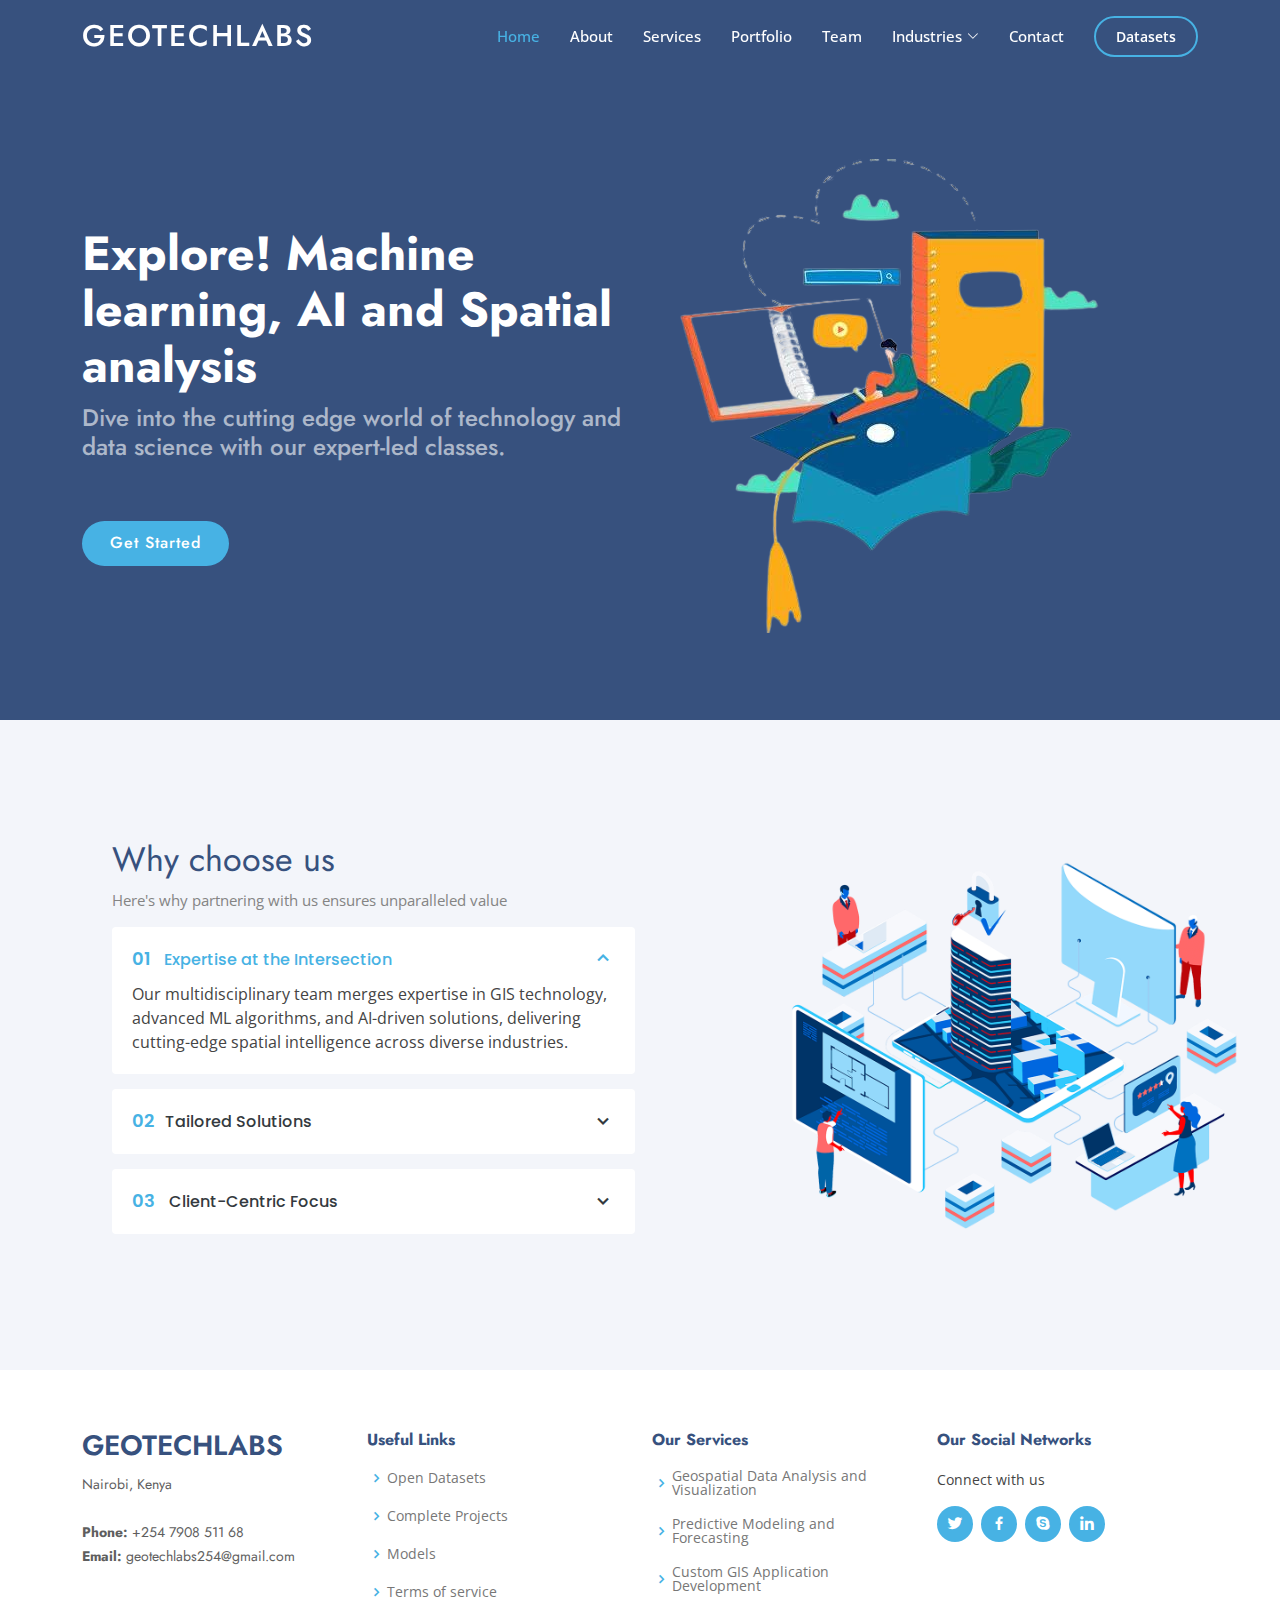
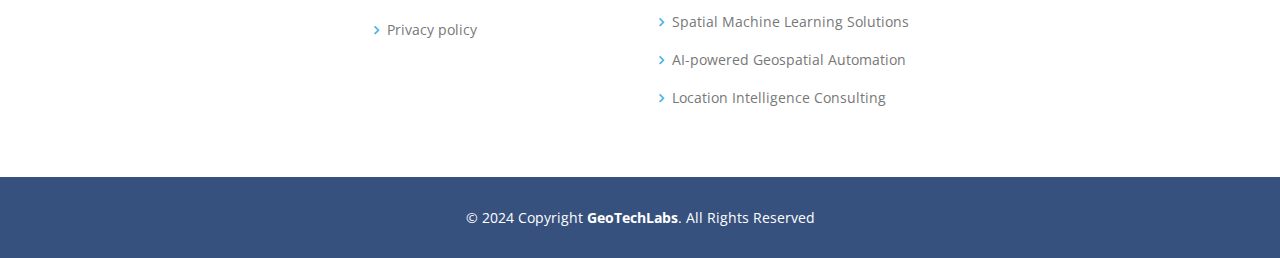
<file: Students_profile.html>
<!DOCTYPE html>
<html lang="en">

<head>
  <meta name="google-site-verification" content="0ZW69p5KsIK-mzqCTxQ0oMNy2PC5e-gYSVrZzhQOkzg" />
<!--   <meta name="google-site-verification" content="0ZW69p5KsIK-mzqCTxQ0oMNy2PC5e-gYSVrZzhQOkzg" /> -->
  <meta charset="utf-8">
  <meta content="width=device-width, initial-scale=1.0" name="viewport">

  <title> GeoTechLabs</title>
  <meta content="" name="description">
  <meta content="" name="keywords">

  <!-- Favicons -->
  <link href="assets/img/favicon.ico" rel="icon">
  <link href="assets/img/apple-touch-icon.png" rel="apple-touch-icon">

  <!-- Google Fonts -->
  <link href="https://fonts.googleapis.com/css?family=Open+Sans:300,300i,400,400i,600,600i,700,700i|Jost:300,300i,400,400i,500,500i,600,600i,700,700i|Poppins:300,300i,400,400i,500,500i,600,600i,700,700i" rel="stylesheet">
  <!-- <link rel="stylesheet" href="https://cdn.jsdelivr.net/npm/water.css@2/out/water.css"> -->
  <!-- Vendor CSS Files -->
  <link href="assets/vendor/aos/aos.css" rel="stylesheet">
  <link href="assets/vendor/bootstrap/css/bootstrap.min.css" rel="stylesheet">
  <link href="assets/vendor/bootstrap-icons/bootstrap-icons.css" rel="stylesheet">
  <link href="assets/vendor/boxicons/css/boxicons.min.css" rel="stylesheet">
  <link href="assets/vendor/glightbox/css/glightbox.min.css" rel="stylesheet">
  <link href="assets/vendor/remixicon/remixicon.css" rel="stylesheet">
  <link href="assets/vendor/swiper/swiper-bundle.min.css" rel="stylesheet">

  <!-- Template Main CSS File -->
  <link href="assets/css/style.css" rel="stylesheet">

</head>

<body>

  <!-- ======= Header ======= -->
  <header id="header" class="fixed-top ">
    <div class="container d-flex align-items-center">

      <h1 class="logo me-auto"><a href="/">GeoTechLabs</a></h1>
      <!-- Uncomment below if you prefer to use an image logo -->
      <!-- <a href="index.html" class="logo me-auto"><img src="assets/img/logo.png" alt="" class="img-fluid"></a>-->

      <nav id="navbar" class="navbar">
        <ul>
          <li><a class="nav-link scrollto active" href="#hero">Home</a></li>
          <li><a class="nav-link scrollto" href="#about">About</a></li>
          <li><a class="nav-link scrollto" href="#services">Services</a></li>
          <li><a class="nav-link   scrollto" href="#portfolio">Portfolio</a></li>
          <li><a class="nav-link scrollto" href="#team">Team</a></li>
          <li class="dropdown"><a href="#"><span>Industries</span> <i class="bi bi-chevron-down"></i></a>
            <ul>
              <li><a href="portfolio-details-health.html">Health</a></li>
              <li class="dropdown"><a href="#"><span>Agriculture</span> <i class="bi bi-chevron-right"></i></a>
                <ul>
                  <li><a href="portfolio-details-agri.html">Precision Agriculture</a></li>
                  <li><a href="portfolio-details-agri.html">Crop Yield Prediction</a></li>
                  <li><a href="portfolio-details-agri.html">Farm Management & Planning</a></li>
                  <li><a href="portfolio-details-agri.html">Supply Chain Optimization</a></li>
                  <li><a href="portfolio-details-agri.html">Water Resource Management</a></li>
                </ul>
              </li>
              <li><a href="portfolio-details-transport.html">Transport</a></li>
              <li><a href="portfolio-details-retail.html">Retail & Marketing</a></li>
              <li><a href="portfolio-details-insurance.html">Insurance</a></li>
            </ul>
          </li>
          <li><a class="nav-link scrollto" href="#contact">Contact</a></li>
          <li><a class="getstarted scrollto" href="#useful-links">Datasets</a></li>
        </ul>
        <i class="bi bi-list mobile-nav-toggle"></i>
      </nav><!-- .navbar -->

    </div>
  </header><!-- End Header -->

  <!-- ======= Hero Section ======= -->
  <section id="hero" class="d-flex align-items-center">

    <div class="container">
      <div class="row">
        <div class="col-lg-6 d-flex flex-column justify-content-center pt-4 pt-lg-0 order-2 order-lg-1" data-aos="fade-up" data-aos-delay="200">
          <h1>Explore! Machine learning, AI and Spatial analysis</h1>
          <h2>
           Dive into the cutting edge world of technology and data science with our expert-led classes.
          </h2>
          <div class="d-flex justify-content-center justify-content-lg-start">
            <a href="#" class="btn-get-started scrollto">Get Started</a>
            
          </div>
        </div>
        <div class="col-lg-6 order-1 order-lg-2 hero-img" data-aos="zoom-in" data-aos-delay="200">
          <img src="assets/img/course-hero.png" class="img-fluid animated" alt="">
        </div>
      </div>
    </div>

  </section><!-- End Hero -->

  <main id="main">


    <!-- ======= Why Us Section ======= -->
    <section id="why-us" class="why-us section-bg">
      <div class="container-fluid" data-aos="fade-up">

        <div class="row">

          <div class="col-lg-7 d-flex flex-column justify-content-center align-items-stretch  order-2 order-lg-1">

            <div class="content">
              <h3>Why choose us</h3>
              <p>
                Here's why partnering with us ensures unparalleled value
              </p>
            </div>

            <div class="accordion-list">
              <ul>
                <li>
                  <a data-bs-toggle="collapse" class="collapse" data-bs-target="#accordion-list-1"><span>01</span> Expertise at the Intersection <i class="bx bx-chevron-down icon-show"></i><i class="bx bx-chevron-up icon-close"></i></a>
                  <div id="accordion-list-1" class="collapse show" data-bs-parent=".accordion-list">
                    <p>
                      Our multidisciplinary team merges expertise in GIS technology, 
                      advanced ML algorithms, and AI-driven solutions, delivering cutting-edge spatial intelligence across diverse industries.
                    </p>
                  </div>
                </li>

                <li>
                  <a data-bs-toggle="collapse" data-bs-target="#accordion-list-2" class="collapsed"><span>02</span>Tailored Solutions <i class="bx bx-chevron-down icon-show"></i><i class="bx bx-chevron-up icon-close"></i></a>
                  <div id="accordion-list-2" class="collapse" data-bs-parent=".accordion-list">
                    <p>
                      We understand that every client's needs are unique. We craft customized solutions that precisely
                      address your challenges, leveraging our deep industry knowledge and technological proficiency.
                    </p>
                  </div>
                </li>

                <li>
                  <a data-bs-toggle="collapse" data-bs-target="#accordion-list-3" class="collapsed"><span>03</span> Client-Centric Focus <i class="bx bx-chevron-down icon-show"></i><i class="bx bx-chevron-up icon-close"></i></a>
                  <div id="accordion-list-3" class="collapse" data-bs-parent=".accordion-list">
                    <p>
                      Your success is our priority. We foster strong partnerships, listen attentively to your requirements, 
                      and offer ongoing support, ensuring our solutions align perfectly with your goals.
                    </p>
                  </div>
                </li>

              </ul>
            </div>

          </div>

          <div class="col-lg-5 align-items-stretch order-1 order-lg-2 img" style='background-image: url("assets/img/why-us.png");' data-aos="zoom-in" data-aos-delay="150">&nbsp;</div>
        </div>

      </div>
    </section><!-- End Why Us Section -->

    

 
    
 

  </main><!-- End #main -->

  <!-- ======= Footer ======= -->
  <footer id="footer">

    <div class="footer-top">
      <div class="container">
        <div class="row">

          <div class="col-lg-3 col-md-6 footer-contact">
            <h3>GeoTechLabs</h3>
            <p>
              
              Nairobi,
              Kenya <br><br>
              <strong>Phone:</strong> +254 7908 511 68<br>
              <strong>Email:</strong> geotechlabs254@gmail.com<br>
            </p>
          </div>

          <div id="useful-links" class="col-lg-3 col-md-6 footer-links">
            <h4>Useful Links</h4>
            <ul>
              <li><i class="bx bx-chevron-right"></i> <a href="#">Open Datasets</a></li>
              <li><i class="bx bx-chevron-right"></i> <a href="#">Complete Projects</a></li>
              <li><i class="bx bx-chevron-right"></i> <a href="#">Models</a></li>
              <li><i class="bx bx-chevron-right"></i> <a href="#">Terms of service</a></li>
              <li><i class="bx bx-chevron-right"></i> <a href="#">Privacy policy</a></li>
            </ul>
          </div>

          <div class="col-lg-3 col-md-6 footer-links">
            <h4>Our Services</h4>
            <ul>
              <li><i class="bx bx-chevron-right"></i> <a href="#">Geospatial Data Analysis and Visualization</a></li>
              <li><i class="bx bx-chevron-right"></i> <a href="#">Predictive Modeling and Forecasting</a></li>
              <li><i class="bx bx-chevron-right"></i> <a href="#">Custom GIS Application Development</a></li>
              <li><i class="bx bx-chevron-right"></i> <a href="#">Spatial Machine Learning Solutions</a></li>
              <li><i class="bx bx-chevron-right"></i> <a href="#">AI-powered Geospatial Automation</a></li>
              <li><i class="bx bx-chevron-right"></i><a href="#">Location Intelligence Consulting</a></li>
            </ul>
          </div>

          <div class="col-lg-3 col-md-6 footer-links">
            <h4>Our Social Networks</h4>
            <p>Connect with us</p>
            <div class="social-links mt-3">
              <a href="#" class="twitter"><i class="bx bxl-twitter"></i></a>
              <a href="#" class="facebook"><i class="bx bxl-facebook"></i></a>
              <!-- <a href="#" class="instagram"><i class="bx bxl-instagram"></i></a> -->
              <a href="#" class="google-plus"><i class="bx bxl-skype"></i></a>
              <a href="#" class="linkedin"><i class="bx bxl-linkedin"></i></a>
            </div>
          </div>

        </div>
      </div>
    </div>

    <div class="container d-flex justify-content-center footer-bottom clearfix ">
      <div class="copyright text-center">
        &copy; 2024 Copyright <strong><span>GeoTechLabs</span></strong>. All Rights Reserved
      </div>
      
    </div>
  </footer><!-- End Footer -->

  <div id="preloader"></div>
  <a href="#" class="back-to-top d-flex align-items-center justify-content-center"><i class="bi bi-arrow-up-short"></i></a>

  <!-- Vendor JS Files -->
  <script src="assets/vendor/aos/aos.js"></script>
  <script src="assets/vendor/bootstrap/js/bootstrap.bundle.min.js"></script>
  <script src="assets/vendor/glightbox/js/glightbox.min.js"></script>
  <script src="assets/vendor/isotope-layout/isotope.pkgd.min.js"></script>
  <script src="assets/vendor/swiper/swiper-bundle.min.js"></script>
  <script src="assets/vendor/waypoints/noframework.waypoints.js"></script>
  <script src="assets/vendor/php-email-form/validate.js"></script>

  <!-- Template Main JS File -->
  <script src="assets/js/main.js"></script>
  <script src="contact-script.js"></script>

</body>

</html>
</file>
<file: assets/css/style.css>
/**
* Template Name: Arsha
* Updated: Sep 18 2023 with Bootstrap v5.3.2
* Template URL: https://bootstrapmade.com/arsha-free-bootstrap-html-template-corporate/
* Author: BootstrapMade.com
* License: https://bootstrapmade.com/license/
*/

/*--------------------------------------------------------------
# General
--------------------------------------------------------------*/
body {
  font-family: "Open Sans", sans-serif;
  color: #444444;
}

a {
  color: #47b2e4;
  text-decoration: none;
}

a:hover {
  color: #73c5eb;
  text-decoration: none;
}

h1,
h2,
h3,
h4,
h5,
h6 {
  font-family: "Jost", sans-serif;
}
/* custom-header */
.custom-header{
  font-size:30px !important;
  color:#ffffff !important;
}

/*--------------------------------------------------------------
# Preloader
--------------------------------------------------------------*/
#preloader {
  position: fixed;
  top: 0;
  left: 0;
  right: 0;
  bottom: 0;
  z-index: 9999;
  overflow: hidden;
  background: #37517e;
}

#preloader:before {
  content: "";
  position: fixed;
  top: calc(50% - 30px);
  left: calc(50% - 30px);
  border: 6px solid #37517e;
  border-top-color: #fff;
  border-bottom-color: #fff;
  border-radius: 50%;
  width: 60px;
  height: 60px;
  animation: animate-preloader 1s linear infinite;
}

@keyframes animate-preloader {
  0% {
    transform: rotate(0deg);
  }

  100% {
    transform: rotate(360deg);
  }
}

/*--------------------------------------------------------------
# Back to top button
--------------------------------------------------------------*/
.back-to-top {
  position: fixed;
  visibility: hidden;
  opacity: 0;
  right: 15px;
  bottom: 15px;
  z-index: 996;
  background: #47b2e4;
  width: 40px;
  height: 40px;
  border-radius: 50px;
  transition: all 0.4s;
}

.back-to-top i {
  font-size: 24px;
  color: #fff;
  line-height: 0;
}

.back-to-top:hover {
  background: #6bc1e9;
  color: #fff;
}

.back-to-top.active {
  visibility: visible;
  opacity: 1;
}

/*--------------------------------------------------------------
# Header
--------------------------------------------------------------*/
#header {
  transition: all 0.5s;
  z-index: 997;
  padding: 15px 0;
}

#header.header-scrolled,
#header.header-inner-pages {
  background: rgba(40, 58, 90, 0.9);
}

#header .logo {
  font-size: 30px;
  margin: 0;
  padding: 0;
  line-height: 1;
  font-weight: 500;
  letter-spacing: 2px;
  text-transform: uppercase;
}

#header .logo a {
  color: #fff;
}

#header .logo img {
  max-height: 40px;
}

/*--------------------------------------------------------------
# Navigation Menu
--------------------------------------------------------------*/
/**
* Desktop Navigation 
*/
.navbar {
  padding: 0;
}

.navbar ul {
  margin: 0;
  padding: 0;
  display: flex;
  list-style: none;
  align-items: center;
}

.navbar li {
  position: relative;
}

.navbar a,
.navbar a:focus {
  display: flex;
  align-items: center;
  justify-content: space-between;
  padding: 10px 0 10px 30px;
  font-size: 15px;
  font-weight: 500;
  color: #fff;
  white-space: nowrap;
  transition: 0.3s;
}

.navbar a i,
.navbar a:focus i {
  font-size: 12px;
  line-height: 0;
  margin-left: 5px;
}

.navbar a:hover,
.navbar .active,
.navbar .active:focus,
.navbar li:hover>a {
  color: #47b2e4;
}

.navbar .getstarted,
.navbar .getstarted:focus {
  padding: 8px 20px;
  margin-left: 30px;
  border-radius: 50px;
  color: #fff;
  font-size: 14px;
  border: 2px solid #47b2e4;
  font-weight: 600;
}

.navbar .getstarted:hover,
.navbar .getstarted:focus:hover {
  color: #fff;
  background: #31a9e1;
}

.navbar .dropdown ul {
  display: block;
  position: absolute;
  left: 14px;
  top: calc(100% + 30px);
  margin: 0;
  padding: 10px 0;
  z-index: 99;
  opacity: 0;
  visibility: hidden;
  background: #fff;
  box-shadow: 0px 0px 30px rgba(127, 137, 161, 0.25);
  transition: 0.3s;
  border-radius: 4px;
}

.navbar .dropdown ul li {
  min-width: 200px;
}

.navbar .dropdown ul a {
  padding: 10px 20px;
  font-size: 14px;
  text-transform: none;
  font-weight: 500;
  color: #0c3c53;
}

.navbar .dropdown ul a i {
  font-size: 12px;
}

.navbar .dropdown ul a:hover,
.navbar .dropdown ul .active:hover,
.navbar .dropdown ul li:hover>a {
  color: #47b2e4;
}

.navbar .dropdown:hover>ul {
  opacity: 1;
  top: 100%;
  visibility: visible;
}

.navbar .dropdown .dropdown ul {
  top: 0;
  left: calc(100% - 30px);
  visibility: hidden;
}

.navbar .dropdown .dropdown:hover>ul {
  opacity: 1;
  top: 0;
  left: 100%;
  visibility: visible;
}

@media (max-width: 1366px) {
  .navbar .dropdown .dropdown ul {
    left: -90%;
  }

  .navbar .dropdown .dropdown:hover>ul {
    left: -100%;
  }
}

/**
* Mobile Navigation 
*/
.mobile-nav-toggle {
  color: #fff;
  font-size: 28px;
  cursor: pointer;
  display: none;
  line-height: 0;
  transition: 0.5s;
}

.mobile-nav-toggle.bi-x {
  color: #fff;
}

@media (max-width: 991px) {
  .mobile-nav-toggle {
    display: block;
  }

  .navbar ul {
    display: none;
  }
}

.navbar-mobile {
  position: fixed;
  overflow: hidden;
  top: 0;
  right: 0;
  left: 0;
  bottom: 0;
  background: rgba(40, 58, 90, 0.9);
  transition: 0.3s;
  z-index: 999;
}

.navbar-mobile .mobile-nav-toggle {
  position: absolute;
  top: 15px;
  right: 15px;
}

.navbar-mobile ul {
  display: block;
  position: absolute;
  top: 55px;
  right: 15px;
  bottom: 15px;
  left: 15px;
  padding: 10px 0;
  border-radius: 10px;
  background-color: #fff;
  overflow-y: auto;
  transition: 0.3s;
}

.navbar-mobile a,
.navbar-mobile a:focus {
  padding: 10px 20px;
  font-size: 15px;
  color: #37517e;
}

.navbar-mobile a:hover,
.navbar-mobile .active,
.navbar-mobile li:hover>a {
  color: #47b2e4;
}

.navbar-mobile .getstarted,
.navbar-mobile .getstarted:focus {
  margin: 15px;
  color: #37517e;
}

.navbar-mobile .dropdown ul {
  position: static;
  display: none;
  margin: 10px 20px;
  padding: 10px 0;
  z-index: 99;
  opacity: 1;
  visibility: visible;
  background: #fff;
  box-shadow: 0px 0px 30px rgba(127, 137, 161, 0.25);
}

.navbar-mobile .dropdown ul li {
  min-width: 200px;
}

.navbar-mobile .dropdown ul a {
  padding: 10px 20px;
}

.navbar-mobile .dropdown ul a i {
  font-size: 12px;
}

.navbar-mobile .dropdown ul a:hover,
.navbar-mobile .dropdown ul .active:hover,
.navbar-mobile .dropdown ul li:hover>a {
  color: #47b2e4;
}

.navbar-mobile .dropdown>.dropdown-active {
  display: block;
  visibility: visible !important;
}

/*--------------------------------------------------------------
# Hero Section
--------------------------------------------------------------*/
#hero {
  width: 100%;
  height: 80vh;
  background: #37517e;
}

#hero .container {
  padding-top: 72px;
}

#hero h1 {
  margin: 0 0 10px 0;
  font-size: 48px;
  font-weight: 700;
  line-height: 56px;
  color: #fff;
}

#hero h2 {
  color: rgba(255, 255, 255, 0.6);
  margin-bottom: 50px;
  font-size: 24px;
}

#hero .btn-get-started {
  font-family: "Jost", sans-serif;
  font-weight: 500;
  font-size: 16px;
  letter-spacing: 1px;
  display: inline-block;
  padding: 10px 28px 11px 28px;
  border-radius: 50px;
  transition: 0.5s;
  margin: 10px 0 0 0;
  color: #fff;
  background: #47b2e4;
}

#hero .btn-get-started:hover {
  background: #209dd8;
}

#hero .btn-watch-video {
  font-size: 16px;
  display: flex;
  align-items: center;
  transition: 0.5s;
  margin: 10px 0 0 25px;
  color: #fff;
  line-height: 1;
}

#hero .btn-watch-video i {
  line-height: 0;
  color: #fff;
  font-size: 32px;
  transition: 0.3s;
  margin-right: 8px;
}

#hero .btn-watch-video:hover i {
  color: #47b2e4;
}

#hero .animated {
  animation: up-down 2s ease-in-out infinite alternate-reverse both;
}

@media (max-width: 991px) {
  #hero {
    height: 100vh;
    text-align: center;
  }

  #hero .animated {
    animation: none;
  }

  #hero .hero-img {
    text-align: center;
  }

  #hero .hero-img img {
    width: 50%;
  }
}

@media (max-width: 768px) {
  #hero h1 {
    font-size: 28px;
    line-height: 36px;
  }

  #hero h2 {
    font-size: 18px;
    line-height: 24px;
    margin-bottom: 30px;
  }

  #hero .hero-img img {
    width: 70%;
  }
}

@media (max-width: 575px) {
  #hero .hero-img img {
    width: 80%;
  }

  #hero .btn-get-started {
    font-size: 16px;
    padding: 10px 24px 11px 24px;
  }
}

@keyframes up-down {
  0% {
    transform: translateY(10px);
  }

  100% {
    transform: translateY(-10px);
  }
}

/*--------------------------------------------------------------
# Sections General
--------------------------------------------------------------*/
section {
  padding: 60px 0;
  overflow: hidden;
}

.section-bg {
  background-color: #f3f5fa;
}

.section-title {
  text-align: center;
  padding-bottom: 30px;
}

.section-title h2 {
  font-size: 32px;
  font-weight: bold;
  text-transform: uppercase;
  margin-bottom: 20px;
  padding-bottom: 20px;
  position: relative;
  color: #37517e;
}

.section-title h2::before {
  content: "";
  position: absolute;
  display: block;
  width: 120px;
  height: 1px;
  background: #ddd;
  bottom: 1px;
  left: calc(50% - 60px);
}

.section-title h2::after {
  content: "";
  position: absolute;
  display: block;
  width: 40px;
  height: 3px;
  background: #47b2e4;
  bottom: 0;
  left: calc(50% - 20px);
}

.section-title p {
  margin-bottom: 0;
}

/*--------------------------------------------------------------
# Clients
--------------------------------------------------------------*/
.clients {
  padding: 12px 0;
  text-align: center;
}

.clients img {
  max-width: 45%;
  transition: all 0.4s ease-in-out;
  display: inline-block;
  padding: 15px 0;
  filter: grayscale(100);
}

.clients img:hover {
  filter: none;
  transform: scale(1.1);
}

@media (max-width: 768px) {
  .clients img {
    max-width: 40%;
  }
}

/*--------------------------------------------------------------
# About Us
--------------------------------------------------------------*/
.about .content h3 {
  font-weight: 600;
  font-size: 26px;
}

.about .content ul {
  list-style: none;
  padding: 0;
}

.about .content ul li {
  padding-left: 28px;
  position: relative;
}

.about .content ul li+li {
  margin-top: 10px;
}

.about .content ul i {
  position: absolute;
  left: 0;
  top: 2px;
  font-size: 20px;
  color: #47b2e4;
  line-height: 1;
}

.about .content p:last-child {
  margin-bottom: 0;
}

.about .content .btn-learn-more {
  font-family: "Poppins", sans-serif;
  font-weight: 500;
  font-size: 14px;
  letter-spacing: 1px;
  display: inline-block;
  padding: 12px 32px;
  border-radius: 4px;
  transition: 0.3s;
  line-height: 1;
  color: #47b2e4;
  animation-delay: 0.8s;
  margin-top: 6px;
  border: 2px solid #47b2e4;
}

.about .content .btn-learn-more:hover {
  background: #47b2e4;
  color: #fff;
  text-decoration: none;
}

/*--------------------------------------------------------------
# Why Us
--------------------------------------------------------------*/
.why-us .content {
  padding: 60px 100px 0 100px;
}

.why-us .content h3 {
  font-weight: 400;
  font-size: 34px;
  color: #37517e;
}

.why-us .content h4 {
  font-size: 20px;
  font-weight: 700;
  margin-top: 5px;
}

.why-us .content p {
  font-size: 15px;
  color: #848484;
}

.why-us .img {
  background-size: contain;
  background-repeat: no-repeat;
  background-position: center center;
}

.why-us .accordion-list {
  padding: 0 100px 60px 100px;
}

.why-us .accordion-list ul {
  padding: 0;
  list-style: none;
}

.why-us .accordion-list li+li {
  margin-top: 15px;
}

.why-us .accordion-list li {
  padding: 20px;
  background: #fff;
  border-radius: 4px;
}

.why-us .accordion-list a {
  display: block;
  position: relative;
  font-family: "Poppins", sans-serif;
  font-size: 16px;
  line-height: 24px;
  font-weight: 500;
  padding-right: 30px;
  outline: none;
  cursor: pointer;
}

.why-us .accordion-list span {
  color: #47b2e4;
  font-weight: 600;
  font-size: 18px;
  padding-right: 10px;
}

.why-us .accordion-list i {
  font-size: 24px;
  position: absolute;
  right: 0;
  top: 0;
}

.why-us .accordion-list p {
  margin-bottom: 0;
  padding: 10px 0 0 0;
}

.why-us .accordion-list .icon-show {
  display: none;
}

.why-us .accordion-list a.collapsed {
  color: #343a40;
}

.why-us .accordion-list a.collapsed:hover {
  color: #47b2e4;
}

.why-us .accordion-list a.collapsed .icon-show {
  display: inline-block;
}

.why-us .accordion-list a.collapsed .icon-close {
  display: none;
}

@media (max-width: 1024px) {

  .why-us .content,
  .why-us .accordion-list {
    padding-left: 0;
    padding-right: 0;
  }
}

@media (max-width: 992px) {
  .why-us .img {
    min-height: 400px;
  }

  .why-us .content {
    padding-top: 30px;
  }

  .why-us .accordion-list {
    padding-bottom: 30px;
  }
}

@media (max-width: 575px) {
  .why-us .img {
    min-height: 200px;
  }
}

/*--------------------------------------------------------------
# Skills
--------------------------------------------------------------*/
.skills .content h3 {
  font-weight: 700;
  font-size: 32px;
  color: #37517e;
  font-family: "Poppins", sans-serif;
}

.skills .content ul {
  list-style: none;
  padding: 0;
}

.skills .content ul li {
  padding-bottom: 10px;
}

.skills .content ul i {
  font-size: 20px;
  padding-right: 4px;
  color: #47b2e4;
}

.skills .content p:last-child {
  margin-bottom: 0;
}

.skills .progress {
  height: 60px;
  display: block;
  background: none;
  border-radius: 0;
}

.skills .progress .skill {
  padding: 0;
  margin: 0 0 6px 0;
  text-transform: uppercase;
  display: block;
  font-weight: 600;
  font-family: "Poppins", sans-serif;
  color: #37517e;
}

.skills .progress .skill .val {
  float: right;
  font-style: normal;
}

.skills .progress-bar-wrap {
  background: #e8edf5;
  height: 10px;
}

.skills .progress-bar {
  width: 1px;
  height: 10px;
  transition: 0.9s;
  background-color: #4668a2;
}

/*--------------------------------------------------------------
# Services
--------------------------------------------------------------*/
.services .icon-box {
  box-shadow: 0px 0 25px 0 rgba(0, 0, 0, 0.1);
  padding: 50px 30px;
  transition: all ease-in-out 0.4s;
  background: #fff;
}

.services .icon-box .icon {
  margin-bottom: 10px;
}

.services .icon-box .icon i {
  color: #47b2e4;
  font-size: 36px;
  transition: 0.3s;
}

.services .icon-box h4 {
  font-weight: 500;
  margin-bottom: 15px;
  font-size: 24px;
}

.services .icon-box h4 a {
  color: #37517e;
  transition: ease-in-out 0.3s;
}

.services .icon-box p {
  line-height: 24px;
  font-size: 14px;
  margin-bottom: 0;
}

.services .icon-box:hover {
  transform: translateY(-10px);
}

.services .icon-box:hover h4 a {
  color: #47b2e4;
}

/*--------------------------------------------------------------
# Cta
--------------------------------------------------------------*/
.cta {
  background: linear-gradient(rgba(40, 58, 90, 0.9), rgba(40, 58, 90, 0.9)), url("../img/cta-bg.jpg") fixed center center;
  background-size: cover;
  padding: 120px 0;
}

.cta h3 {
  color: #fff;
  font-size: 28px;
  font-weight: 700;
}

.cta p {
  color: #fff;
}

.cta .cta-btn {
  font-family: "Jost", sans-serif;
  font-weight: 500;
  font-size: 16px;
  letter-spacing: 1px;
  display: inline-block;
  padding: 12px 40px;
  border-radius: 50px;
  transition: 0.5s;
  margin: 10px;
  border: 2px solid #fff;
  color: #fff;
}

.cta .cta-btn:hover {
  background: #47b2e4;
  border: 2px solid #47b2e4;
}

@media (max-width: 1024px) {
  .cta {
    background-attachment: scroll;
  }
}

@media (min-width: 769px) {
  .cta .cta-btn-container {
    display: flex;
    align-items: center;
    justify-content: flex-end;
  }
}

/*--------------------------------------------------------------
# Portfolio
--------------------------------------------------------------*/
.portfolio #portfolio-flters {
  list-style: none;
  margin-bottom: 20px;
}

.portfolio #portfolio-flters li {
  cursor: pointer;
  display: inline-block;
  margin: 10px 5px;
  font-size: 15px;
  font-weight: 500;
  line-height: 1;
  color: #444444;
  transition: all 0.3s;
  padding: 8px 20px;
  border-radius: 50px;
  font-family: "Poppins", sans-serif;
}

.portfolio #portfolio-flters li:hover,
.portfolio #portfolio-flters li.filter-active {
  background: #47b2e4;
  color: #fff;
}

.portfolio .portfolio-item {
  margin-bottom: 30px;
}

.portfolio .portfolio-item .portfolio-img {
  overflow: hidden;
}

.portfolio .portfolio-item .portfolio-img img {
  transition: all 0.6s;
}

.portfolio .portfolio-item .portfolio-info {
  opacity: 0;
  position: absolute;
  left: 15px;
  bottom: 0;
  z-index: 3;
  right: 15px;
  transition: all 0.3s;
  background: rgba(55, 81, 126, 0.8);
  padding: 10px 15px;
}

.portfolio .portfolio-item .portfolio-info h4 {
  font-size: 18px;
  color: #fff;
  font-weight: 600;
  color: #fff;
  margin-bottom: 0px;
}

.portfolio .portfolio-item .portfolio-info p {
  color: #f9fcfe;
  font-size: 14px;
  margin-bottom: 0;
}

.portfolio .portfolio-item .portfolio-info .preview-link,
.portfolio .portfolio-item .portfolio-info .details-link {
  position: absolute;
  right: 40px;
  font-size: 24px;
  top: calc(50% - 18px);
  color: #fff;
  transition: 0.3s;
}

.portfolio .portfolio-item .portfolio-info .preview-link:hover,
.portfolio .portfolio-item .portfolio-info .details-link:hover {
  color: #47b2e4;
}

.portfolio .portfolio-item .portfolio-info .details-link {
  right: 10px;
}

.portfolio .portfolio-item:hover .portfolio-img img {
  transform: scale(1.15);
}

.portfolio .portfolio-item:hover .portfolio-info {
  opacity: 1;
}

/*--------------------------------------------------------------
# Portfolio Details
--------------------------------------------------------------*/
.portfolio-details {
  padding-top: 40px;
}

.portfolio-details .portfolio-details-slider img {
  width: 100%;
}

.portfolio-details .portfolio-details-slider .swiper-pagination {
  margin-top: 20px;
  position: relative;
}

.portfolio-details .portfolio-details-slider .swiper-pagination .swiper-pagination-bullet {
  width: 12px;
  height: 12px;
  background-color: #fff;
  opacity: 1;
  border: 1px solid #47b2e4;
}

.portfolio-details .portfolio-details-slider .swiper-pagination .swiper-pagination-bullet-active {
  background-color: #47b2e4;
}

.portfolio-details .portfolio-info {
  padding: 30px;
  box-shadow: 0px 0 30px rgba(55, 81, 126, 0.08);
}

.portfolio-details .portfolio-info h3 {
  font-size: 22px;
  font-weight: 700;
  margin-bottom: 20px;
  padding-bottom: 20px;
  border-bottom: 1px solid #eee;
}

.portfolio-details .portfolio-info ul {
  list-style: none;
  padding: 0;
  font-size: 15px;
}

.portfolio-details .portfolio-info ul li+li {
  margin-top: 10px;
}

.portfolio-details .portfolio-description {
  padding-top: 30px;
}

.portfolio-details .portfolio-description h2 {
  font-size: 26px;
  font-weight: 700;
  margin-bottom: 20px;
}

.portfolio-details .portfolio-description p {
  padding: 0;
}

/*--------------------------------------------------------------
# Team
--------------------------------------------------------------*/
.team .member {
  position: relative;
  box-shadow: 0px 2px 15px rgba(0, 0, 0, 0.1);
  padding: 30px;
  border-radius: 5px;
  background: #fff;
  transition: 0.5s;
  height: 100%;
}

.team .member .pic {
  overflow: hidden;
  width: 180px;
  border-radius: 50%;
}

.team .member .pic img {
  transition: ease-in-out 0.3s;
}

.team .member:hover {
  transform: translateY(-10px);
}

.team .member .member-info {
  padding-left: 30px;
}

.team .member h4 {
  font-weight: 700;
  margin-bottom: 5px;
  font-size: 20px;
  color: #37517e;
}

.team .member span {
  display: block;
  font-size: 15px;
  padding-bottom: 10px;
  position: relative;
  font-weight: 500;
}

.team .member span::after {
  content: "";
  position: absolute;
  display: block;
  width: 50px;
  height: 1px;
  background: #cbd6e9;
  bottom: 0;
  left: 0;
}

.team .member p {
  margin: 10px 0 0 0;
  font-size: 14px;
}

.team .member .social {
  margin-top: 12px;
  display: flex;
  align-items: center;
  justify-content: flex-start;
}

.team .member .social a {
  transition: ease-in-out 0.3s;
  display: flex;
  align-items: center;
  justify-content: center;
  border-radius: 50px;
  width: 32px;
  height: 32px;
  background: #eff2f8;
}

.team .member .social a i {
  color: #37517e;
  font-size: 16px;
  margin: 0 2px;
}

.team .member .social a:hover {
  background: #47b2e4;
}

.team .member .social a:hover i {
  color: #fff;
}

.team .member .social a+a {
  margin-left: 8px;
}

/*--------------------------------------------------------------
# Pricing
--------------------------------------------------------------*/
.pricing .row {
  padding-top: 40px;
}

.pricing .box {
  padding: 60px 40px;
  box-shadow: 0 3px 20px -2px rgba(20, 45, 100, 0.1);
  background: #fff;
  height: 100%;
  border-top: 4px solid #fff;
  border-radius: 5px;
}

.pricing h3 {
  font-weight: 500;
  margin-bottom: 15px;
  font-size: 20px;
  color: #37517e;
}

.pricing h4 {
  font-size: 48px;
  color: #37517e;
  font-weight: 400;
  font-family: "Jost", sans-serif;
  margin-bottom: 25px;
}

.pricing h4 sup {
  font-size: 28px;
}

.pricing h4 span {
  color: #47b2e4;
  font-size: 18px;
  display: block;
}

.pricing ul {
  padding: 20px 0;
  list-style: none;
  color: #999;
  text-align: left;
  line-height: 20px;
}

.pricing ul li {
  padding: 10px 0 10px 30px;
  position: relative;
}

.pricing ul i {
  color: #28a745;
  font-size: 24px;
  position: absolute;
  left: 0;
  top: 6px;
}

.pricing ul .na {
  color: #ccc;
}

.pricing ul .na i {
  color: #ccc;
}

.pricing ul .na span {
  text-decoration: line-through;
}

.pricing .buy-btn {
  display: inline-block;
  padding: 12px 35px;
  border-radius: 50px;
  color: #47b2e4;
  transition: none;
  font-size: 16px;
  font-weight: 500;
  font-family: "Jost", sans-serif;
  transition: 0.3s;
  border: 1px solid #47b2e4;
}

.pricing .buy-btn:hover {
  background: #47b2e4;
  color: #fff;
}

.pricing .featured {
  border-top-color: #47b2e4;
}

.pricing .featured .buy-btn {
  background: #47b2e4;
  color: #fff;
}

.pricing .featured .buy-btn:hover {
  background: #23a3df;
}

@media (max-width: 992px) {
  .pricing .box {
    max-width: 60%;
    margin: 0 auto 30px auto;
  }
}

@media (max-width: 767px) {
  .pricing .box {
    max-width: 80%;
    margin: 0 auto 30px auto;
  }
}

@media (max-width: 420px) {
  .pricing .box {
    max-width: 100%;
    margin: 0 auto 30px auto;
  }
}

/*--------------------------------------------------------------
# Frequently Asked Questions
--------------------------------------------------------------*/
.faq .faq-list {
  padding: 0 100px;
}

.faq .faq-list ul {
  padding: 0;
  list-style: none;
}

.faq .faq-list li+li {
  margin-top: 15px;
}

.faq .faq-list li {
  padding: 20px;
  background: #fff;
  border-radius: 4px;
  position: relative;
}

.faq .faq-list a {
  display: block;
  position: relative;
  font-family: "Poppins", sans-serif;
  font-size: 16px;
  line-height: 24px;
  font-weight: 500;
  padding: 0 30px;
  outline: none;
  cursor: pointer;
}

.faq .faq-list .icon-help {
  font-size: 24px;
  position: absolute;
  right: 0;
  left: 20px;
  color: #47b2e4;
}

.faq .faq-list .icon-show,
.faq .faq-list .icon-close {
  font-size: 24px;
  position: absolute;
  right: 0;
  top: 0;
}

.faq .faq-list p {
  margin-bottom: 0;
  padding: 10px 0 0 0;
}

.faq .faq-list .icon-show {
  display: none;
}

.faq .faq-list a.collapsed {
  color: #37517e;
  transition: 0.3s;
}

.faq .faq-list a.collapsed:hover {
  color: #47b2e4;
}

.faq .faq-list a.collapsed .icon-show {
  display: inline-block;
}

.faq .faq-list a.collapsed .icon-close {
  display: none;
}

@media (max-width: 1200px) {
  .faq .faq-list {
    padding: 0;
  }
}

/*--------------------------------------------------------------
# Contact
--------------------------------------------------------------*/
.contact .info {
  border-top: 3px solid #47b2e4;
  border-bottom: 3px solid #47b2e4;
  padding: 30px;
  background: #fff;
  width: 100%;
  box-shadow: 0 0 24px 0 rgba(0, 0, 0, 0.1);
}

.contact .info i {
  font-size: 20px;
  color: #47b2e4;
  float: left;
  width: 44px;
  height: 44px;
  background: #e7f5fb;
  display: flex;
  justify-content: center;
  align-items: center;
  border-radius: 50px;
  transition: all 0.3s ease-in-out;
}

.contact .info h4 {
  padding: 0 0 0 60px;
  font-size: 22px;
  font-weight: 600;
  margin-bottom: 5px;
  color: #37517e;
}

.contact .info p {
  padding: 0 0 10px 60px;
  margin-bottom: 20px;
  font-size: 14px;
  color: #6182ba;
}

.contact .info .email p {
  padding-top: 5px;
}

.contact .info .social-links {
  padding-left: 60px;
}

.contact .info .social-links a {
  font-size: 18px;
  display: inline-block;
  background: #333;
  color: #fff;
  line-height: 1;
  padding: 8px 0;
  border-radius: 50%;
  text-align: center;
  width: 36px;
  height: 36px;
  transition: 0.3s;
  margin-right: 10px;
}

.contact .info .social-links a:hover {
  background: #47b2e4;
  color: #fff;
}

.contact .info .email:hover i,
.contact .info .address:hover i,
.contact .info .phone:hover i {
  background: #47b2e4;
  color: #fff;
}

.contact .php-email-form {
  width: 100%;
  border-top: 3px solid #47b2e4;
  border-bottom: 3px solid #47b2e4;
  padding: 30px;
  background: #fff;
  box-shadow: 0 0 24px 0 rgba(0, 0, 0, 0.12);
}

.contact .php-email-form .form-group {
  padding-bottom: 8px;
}

.contact .php-email-form .validate {
  display: none;
  color: red;
  margin: 0 0 15px 0;
  font-weight: 400;
  font-size: 13px;
}

.contact .php-email-form .error-message {
  display: none;
  color: #fff;
  background: #ed3c0d;
  text-align: left;
  padding: 15px;
  font-weight: 600;
}

.contact .php-email-form .error-message br+br {
  margin-top: 25px;
}

.contact .php-email-form .sent-message {
  display: none;
  color: #fff;
  background: #18d26e;
  text-align: center;
  padding: 15px;
  font-weight: 600;
}

.contact .php-email-form .loading {
  display: none;
  background: #fff;
  text-align: center;
  padding: 15px;
}

.contact .php-email-form .loading:before {
  content: "";
  display: inline-block;
  border-radius: 50%;
  width: 24px;
  height: 24px;
  margin: 0 10px -6px 0;
  border: 3px solid #18d26e;
  border-top-color: #eee;
  animation: animate-loading 1s linear infinite;
}

.contact .php-email-form .form-group {
  margin-bottom: 20px;
}

.contact .php-email-form label {
  padding-bottom: 8px;
}

.contact .php-email-form input,
.contact .php-email-form textarea {
  border-radius: 0;
  box-shadow: none;
  font-size: 14px;
  border-radius: 4px;
}

.contact .php-email-form input:focus,
.contact .php-email-form textarea:focus {
  border-color: #47b2e4;
}

.contact .php-email-form input {
  height: 44px;
}

.contact .php-email-form textarea {
  padding: 10px 12px;
}

.contact .php-email-form button[type=submit] {
  background: #47b2e4;
  border: 0;
  padding: 12px 34px;
  color: #fff;
  transition: 0.4s;
  border-radius: 50px;
}

.contact .php-email-form button[type=submit]:hover {
  background: #209dd8;
}

@keyframes animate-loading {
  0% {
    transform: rotate(0deg);
  }

  100% {
    transform: rotate(360deg);
  }
}

/*--------------------------------------------------------------
# Breadcrumbs
--------------------------------------------------------------*/
.breadcrumbs {
  padding: 15px 0;
  background: #f3f5fa;
  min-height: 40px;
  margin-top: 72px;
}

@media (max-width: 992px) {
  .breadcrumbs {
    margin-top: 68px;
  }
}

.breadcrumbs h2 {
  font-size: 28px;
  font-weight: 600;
  color: #37517e;
}

.breadcrumbs ol {
  display: flex;
  flex-wrap: wrap;
  list-style: none;
  padding: 0 0 10px 0;
  margin: 0;
  font-size: 14px;
}

.breadcrumbs ol li+li {
  padding-left: 10px;
}

.breadcrumbs ol li+li::before {
  display: inline-block;
  padding-right: 10px;
  color: #4668a2;
  content: "/";
}

/*--------------------------------------------------------------
# Footer
--------------------------------------------------------------*/
#footer {
  font-size: 14px;
  background: #37517e;
}

#footer .footer-newsletter {
  padding: 50px 0;
  background: #f3f5fa;
  text-align: center;
  font-size: 15px;
  color: #444444;
}

#footer .footer-newsletter h4 {
  font-size: 24px;
  margin: 0 0 20px 0;
  padding: 0;
  line-height: 1;
  font-weight: 600;
  color: #37517e;
}

#footer .footer-newsletter form {
  margin-top: 30px;
  background: #fff;
  padding: 6px 10px;
  position: relative;
  border-radius: 50px;
  box-shadow: 0px 2px 15px rgba(0, 0, 0, 0.06);
  text-align: left;
}

#footer .footer-newsletter form input[type=email] {
  border: 0;
  padding: 4px 8px;
  width: calc(100% - 100px);
}

#footer .footer-newsletter form input[type=submit] {
  position: absolute;
  top: 0;
  right: 0;
  bottom: 0;
  border: 0;
  background: none;
  font-size: 16px;
  padding: 0 20px;
  background: #47b2e4;
  color: #fff;
  transition: 0.3s;
  border-radius: 50px;
  box-shadow: 0px 2px 15px rgba(0, 0, 0, 0.1);
}

#footer .footer-newsletter form input[type=submit]:hover {
  background: #209dd8;
}

#footer .footer-top {
  padding: 60px 0 30px 0;
  background: #fff;
}

#footer .footer-top .footer-contact {
  margin-bottom: 30px;
}

#footer .footer-top .footer-contact h3 {
  font-size: 28px;
  margin: 0 0 10px 0;
  padding: 2px 0 2px 0;
  line-height: 1;
  text-transform: uppercase;
  font-weight: 600;
  color: #37517e;
}

#footer .footer-top .footer-contact p {
  font-size: 14px;
  line-height: 24px;
  margin-bottom: 0;
  font-family: "Jost", sans-serif;
  color: #5e5e5e;
}

#footer .footer-top h4 {
  font-size: 16px;
  font-weight: bold;
  color: #37517e;
  position: relative;
  padding-bottom: 12px;
}

#footer .footer-top .footer-links {
  margin-bottom: 30px;
}

#footer .footer-top .footer-links ul {
  list-style: none;
  padding: 0;
  margin: 0;
}

#footer .footer-top .footer-links ul i {
  padding-right: 2px;
  color: #47b2e4;
  font-size: 18px;
  line-height: 1;
}

#footer .footer-top .footer-links ul li {
  padding: 10px 0;
  display: flex;
  align-items: center;
}

#footer .footer-top .footer-links ul li:first-child {
  padding-top: 0;
}

#footer .footer-top .footer-links ul a {
  color: #777777;
  transition: 0.3s;
  display: inline-block;
  line-height: 1;
}

#footer .footer-top .footer-links ul a:hover {
  text-decoration: none;
  color: #47b2e4;
}

#footer .footer-top .social-links a {
  font-size: 18px;
  display: inline-block;
  background: #47b2e4;
  color: #fff;
  line-height: 1;
  padding: 8px 0;
  margin-right: 4px;
  border-radius: 50%;
  text-align: center;
  width: 36px;
  height: 36px;
  transition: 0.3s;
}

#footer .footer-top .social-links a:hover {
  background: #209dd8;
  color: #fff;
  text-decoration: none;
}

#footer .footer-bottom {
  padding-top: 30px;
  padding-bottom: 30px;
  color: #fff;
}

#footer .copyright {
  float: left;
}

#footer .credits {
  float: right;
  font-size: 13px;
}

#footer .credits a {
  transition: 0.3s;
}

@media (max-width: 768px) {
  #footer .footer-bottom {
    padding-top: 20px;
    padding-bottom: 20px;
  }

  #footer .copyright,
  #footer .credits {
    text-align: center;
    float: none;
  }

  #footer .credits {
    padding-top: 4px;
  }
}
</file>
